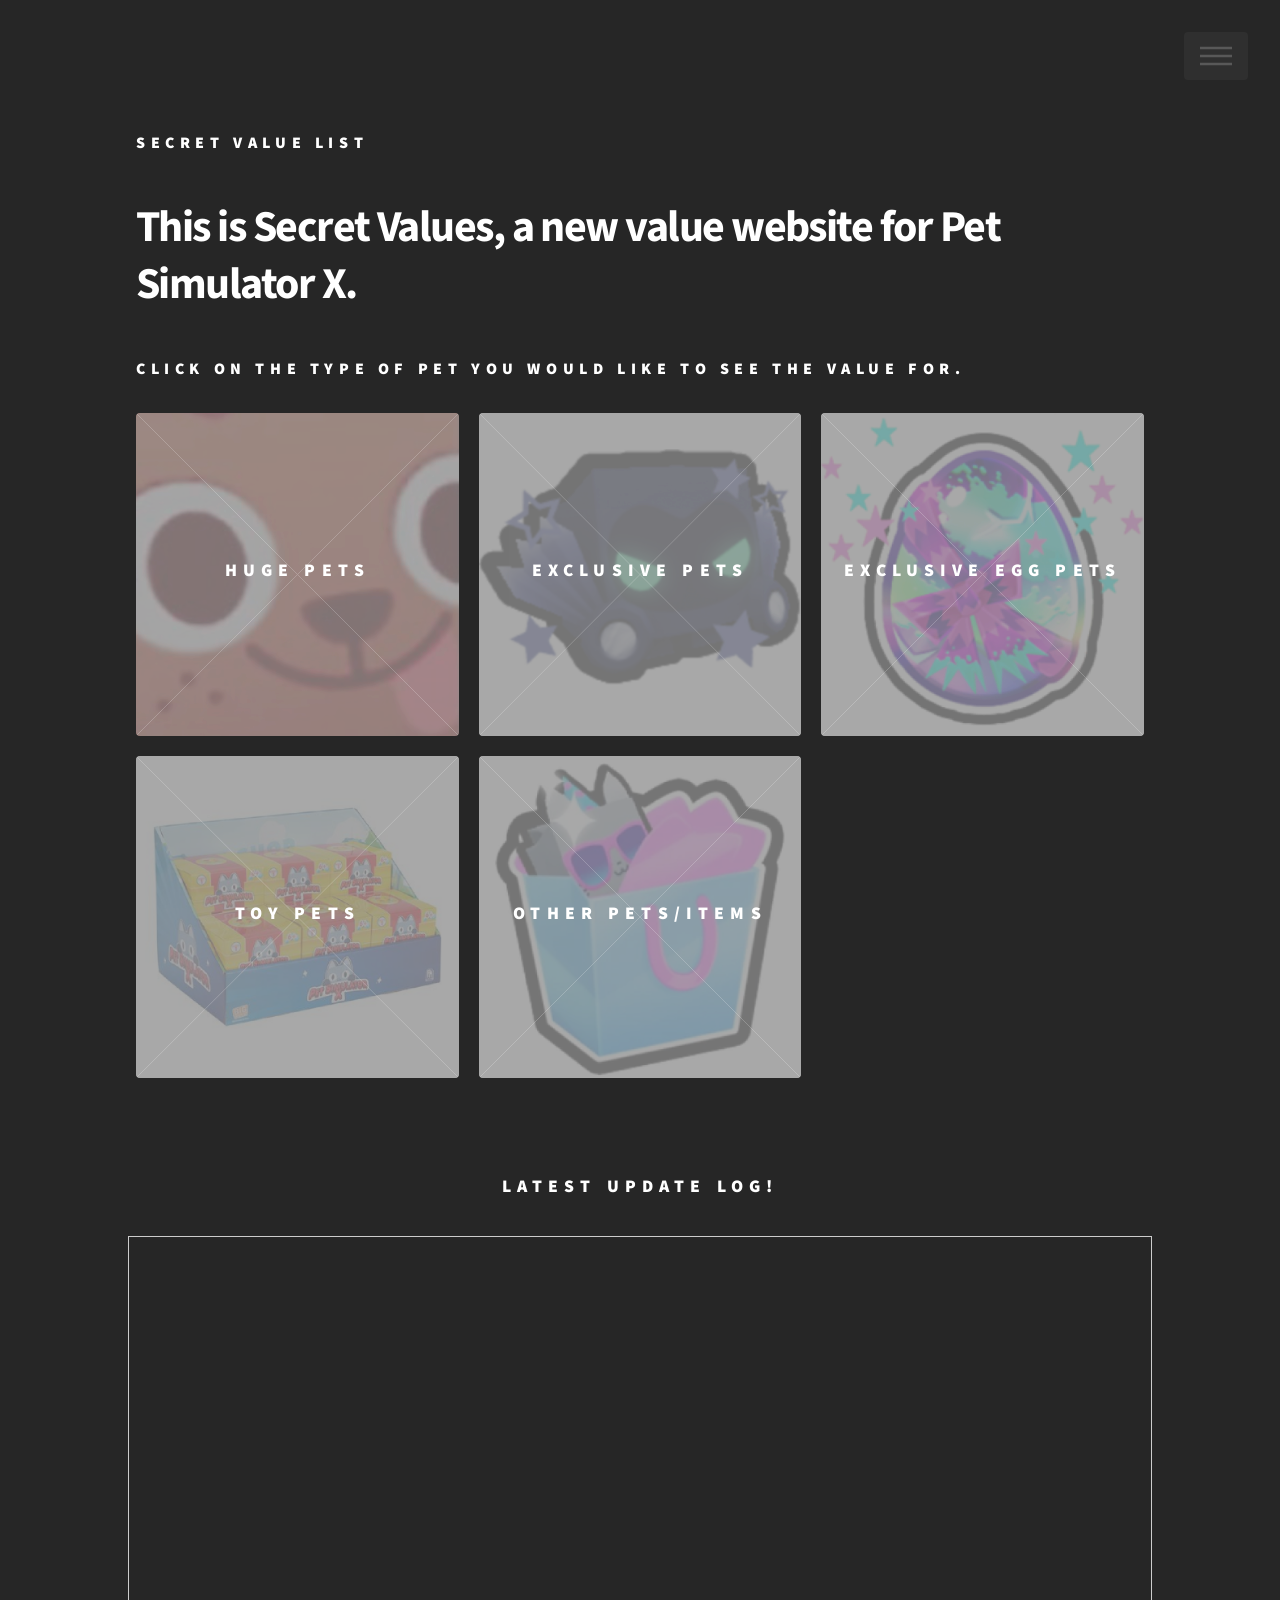
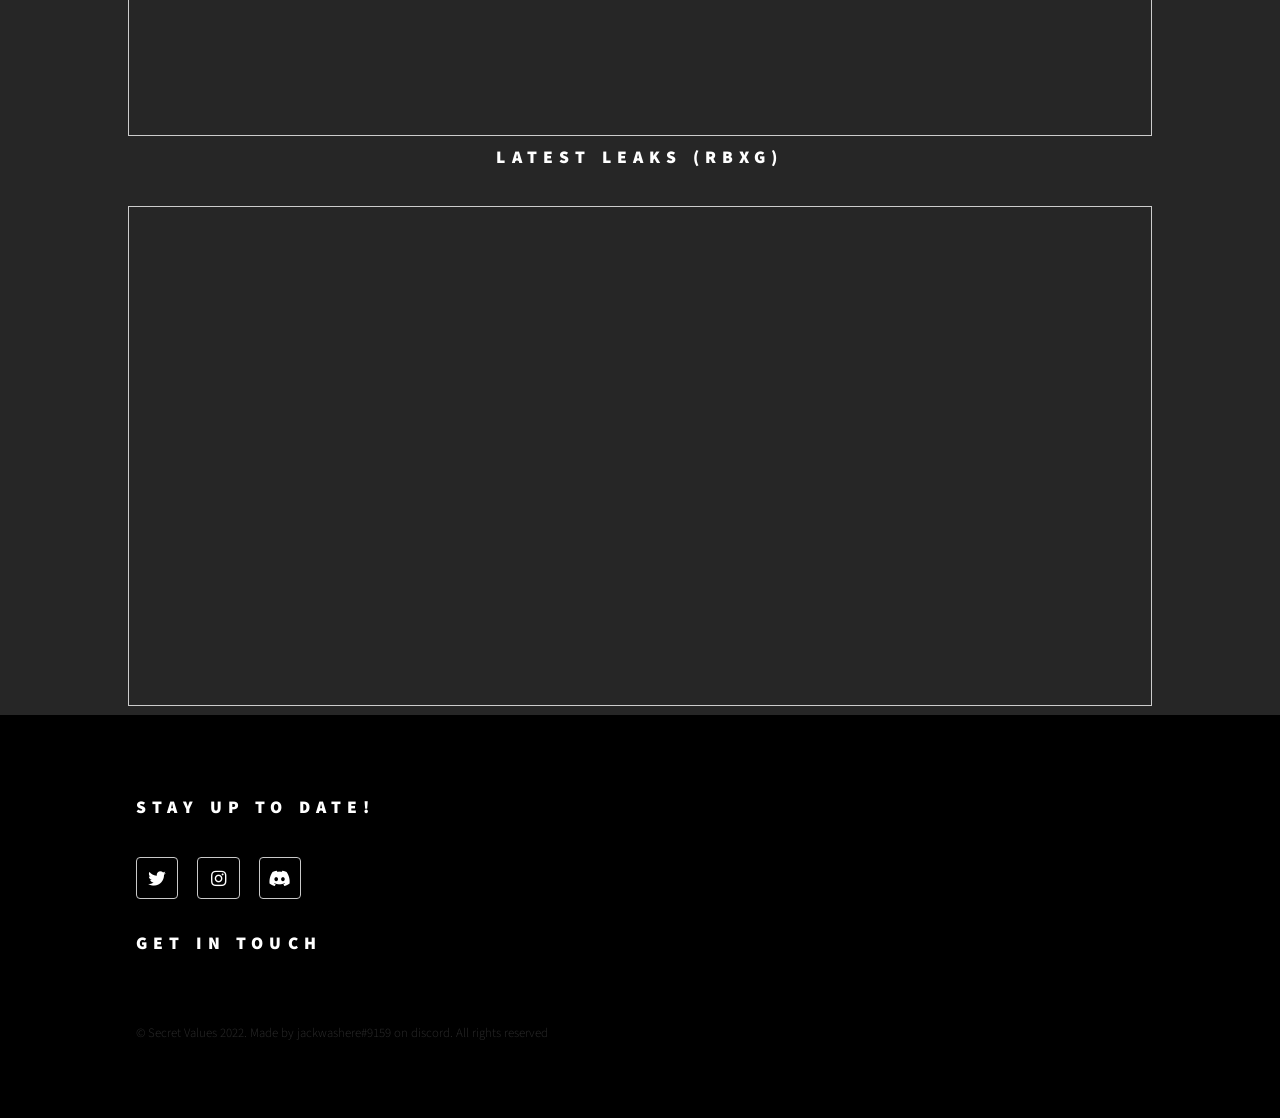
<file: Value Website/index.html>
<!DOCTYPE HTML>
<html>
	<head>
		<title>Secret Value List</title>
		<meta charset="utf-8" />
		<meta name="viewport" content="width=device-width, initial-scale=1, user-scalable=no" />
		<link rel="stylesheet" href="assets/css/main.css" />
		<noscript><link rel="stylesheet" href="assets/css/noscript.css" /></noscript>
		<script async src="https://pagead2.googlesyndication.com/pagead/js/adsbygoogle.js?client=ca-pub-4633348606551121"
     crossorigin="anonymous"></script>
	</head>

	<body class="is-preload">
		<!-- Wrapper -->
			<div id="wrapper">

				<!-- Header -->
					<header id="header">
						<div class="inner">

							<!-- Logo -->
								<a href="index.html" class="logo">
									<span class="title">Secret Value List</span>
								</a>

							<!-- Nav -->
								<nav>
									<ul>
										<li><a href="#menu">Menu</a></li>
									</ul>
								</nav>

						</div>
					</header>

				<!-- Menu -->
					<nav id="menu">
						<h2>Menu</h2>
						<ul>
							<li><a href="index.html">Home</a></li>
							<li><a href="huges.html">Huge Pets</a></li>
							<li><a href="exclusives.html">Exclusive Pets</a></li>
							<li><a href="exclusiveeggs.html">Exclusive Egg Pets</a></li>
							<li><a href="toy.html">Toy Pets</a></li>
							<li><a href="other.html">Other Pets/Items</a></li>
						</ul>
					</nav>

				<!-- Main -->
					<div id="main">
						<div class="inner">
							<header>
								<h1>This is Secret Values, a new value website for Pet Simulator X.
									<br>
								<h3>Click on the type of pet you would like to see the value for.</h3>
							</header>
							<section class="tiles">
								<article class="style1">
									<span class="image">
										<img src="images/pic01.jpg" alt="" />
									</span>
									<a href="huges.html">
										<h2>Huge Pets</h2>
										<div class="content">
											<p>See the value for huge pets in Pet Simulator X.</p>
										</div>
									</a>
								</article>
								<article class="style2">
									<span class="image">
										<img src="images/pic02.jpg" alt="" />
									</span>
									<a href="exclusives.html">
										<h2>Exclusive Pets</h2>
										<div class="content">
											<p>See the value for exclusive pets in Pet Simulator X.</p>
										</div>
									</a>
								</article>
								<article class="style3">
									<span class="image">
										<img src="images/pic03.jpg" alt="" />
									</span>
									<a href="exclusiveeggs.html">
										<h2>Exclusive Egg Pets</h2>
										<div class="content">
											<p>See the value for exclusive egg pets in Pet Simulator X.</p>
										</div>
									</a>
								</article>
								<article class="style4">
									<span class="image">
										<img src="images/pic04.jpg" alt="" />
									</span>
									<a href="toy.html">
										<h2>Toy Pets</h2>
										<div class="content">
											<p>See the value for toy pets in Pet Simulator X.</p>
										</div>
									</a>
								</article>
								<article class="style5">
									<span class="image">
										<img src="images/pic05.jpg" alt="" />
									</span>
									<a href="other.html">
										<h2>Other Pets/Items</h2>
										<div class="content">
											<p>See the value for other pets/items in Pet Simulator X.</p>
										</div>
									</a>
								</article>
								
							</section>
						</div>
					</div>
					<center>
					<h2>Latest Update Log!</h2>
					<iframe src="https://www.biggames.io/post/pet-simulator-x-new-years-2023-update" width="80%" height="500" style="background: transparent; border: 1px solid #ccc;title="Latest Update"></iframe>	
					<h2>Latest Leaks (RBXG)</h2>
						<iframe src="https://rbxgleaks.is-best.net/biggamesleakspetsimx/" width="80%" height="500" style="background: transparent; border: 1px solid #ccc;title="Latest Update"></iframe>
				</center>
		
				<!-- Footer -->
					<footer id="footer">
						<div class="inner">
							<section>
								<h2>Stay Up To Date!</h2>
								<ul class="icons">
									<li><a href="#" class="icon brands style2 fa-twitter"><span class="label">Twitter</span></a></li>
									<li><a href="#" class="icon brands style2 fa-instagram"><span class="label">Instagram</span></a></li>
									<li><a href="#" class="icon brands style2 fa-discord"><span class="label">Discord</span></a></li>
								</ul>
								<h2>Get in touch</h2>
							</section>
							<ul class="copyright">
								<li>&copy; Secret Values 2022. Made by jackwashere#9159 on discord. All rights reserved</li>
							</ul>
						</div>
					</footer>

			</div>

		<!-- Scripts -->
			<script src="assets/js/jquery.min.js"></script>
			<script src="assets/js/browser.min.js"></script>
			<script src="assets/js/breakpoints.min.js"></script>
			<script src="assets/js/util.js"></script>
			<script src="assets/js/main.js"></script>

	</body>
</html>
</file>
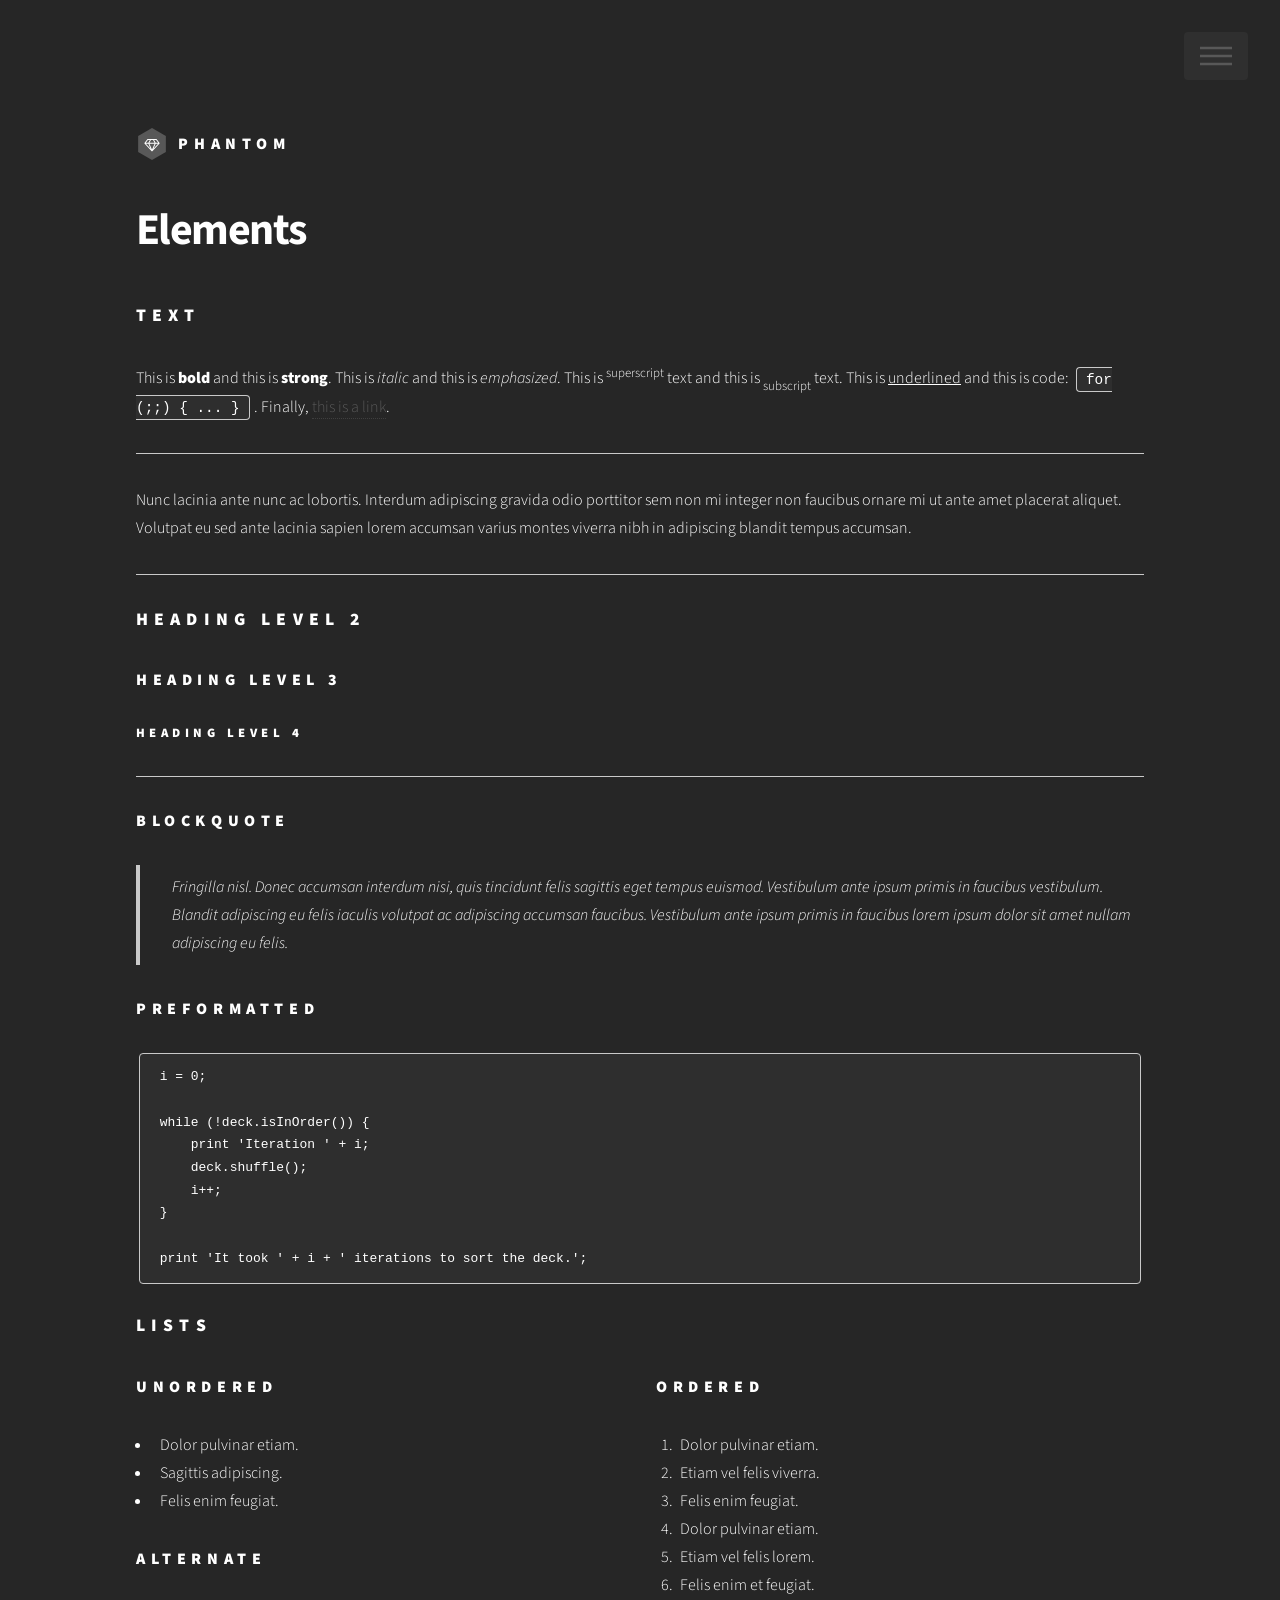
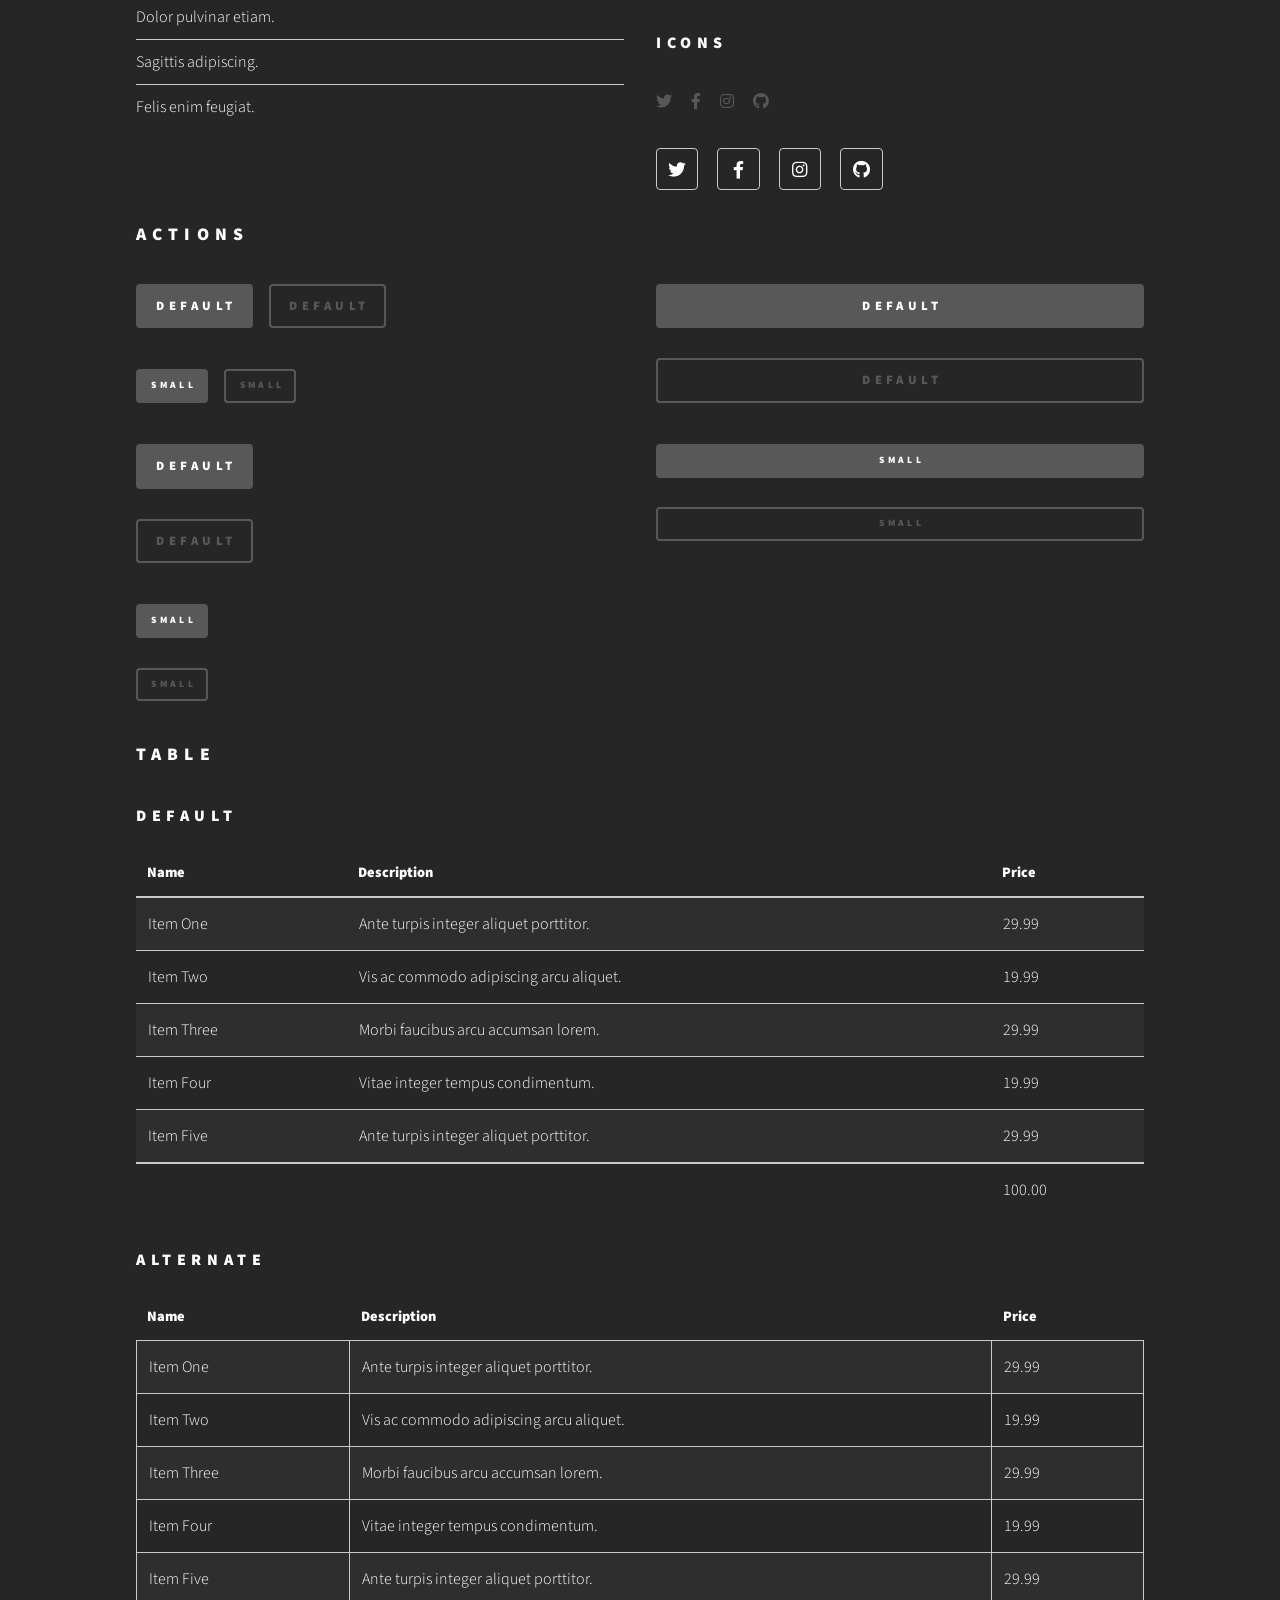
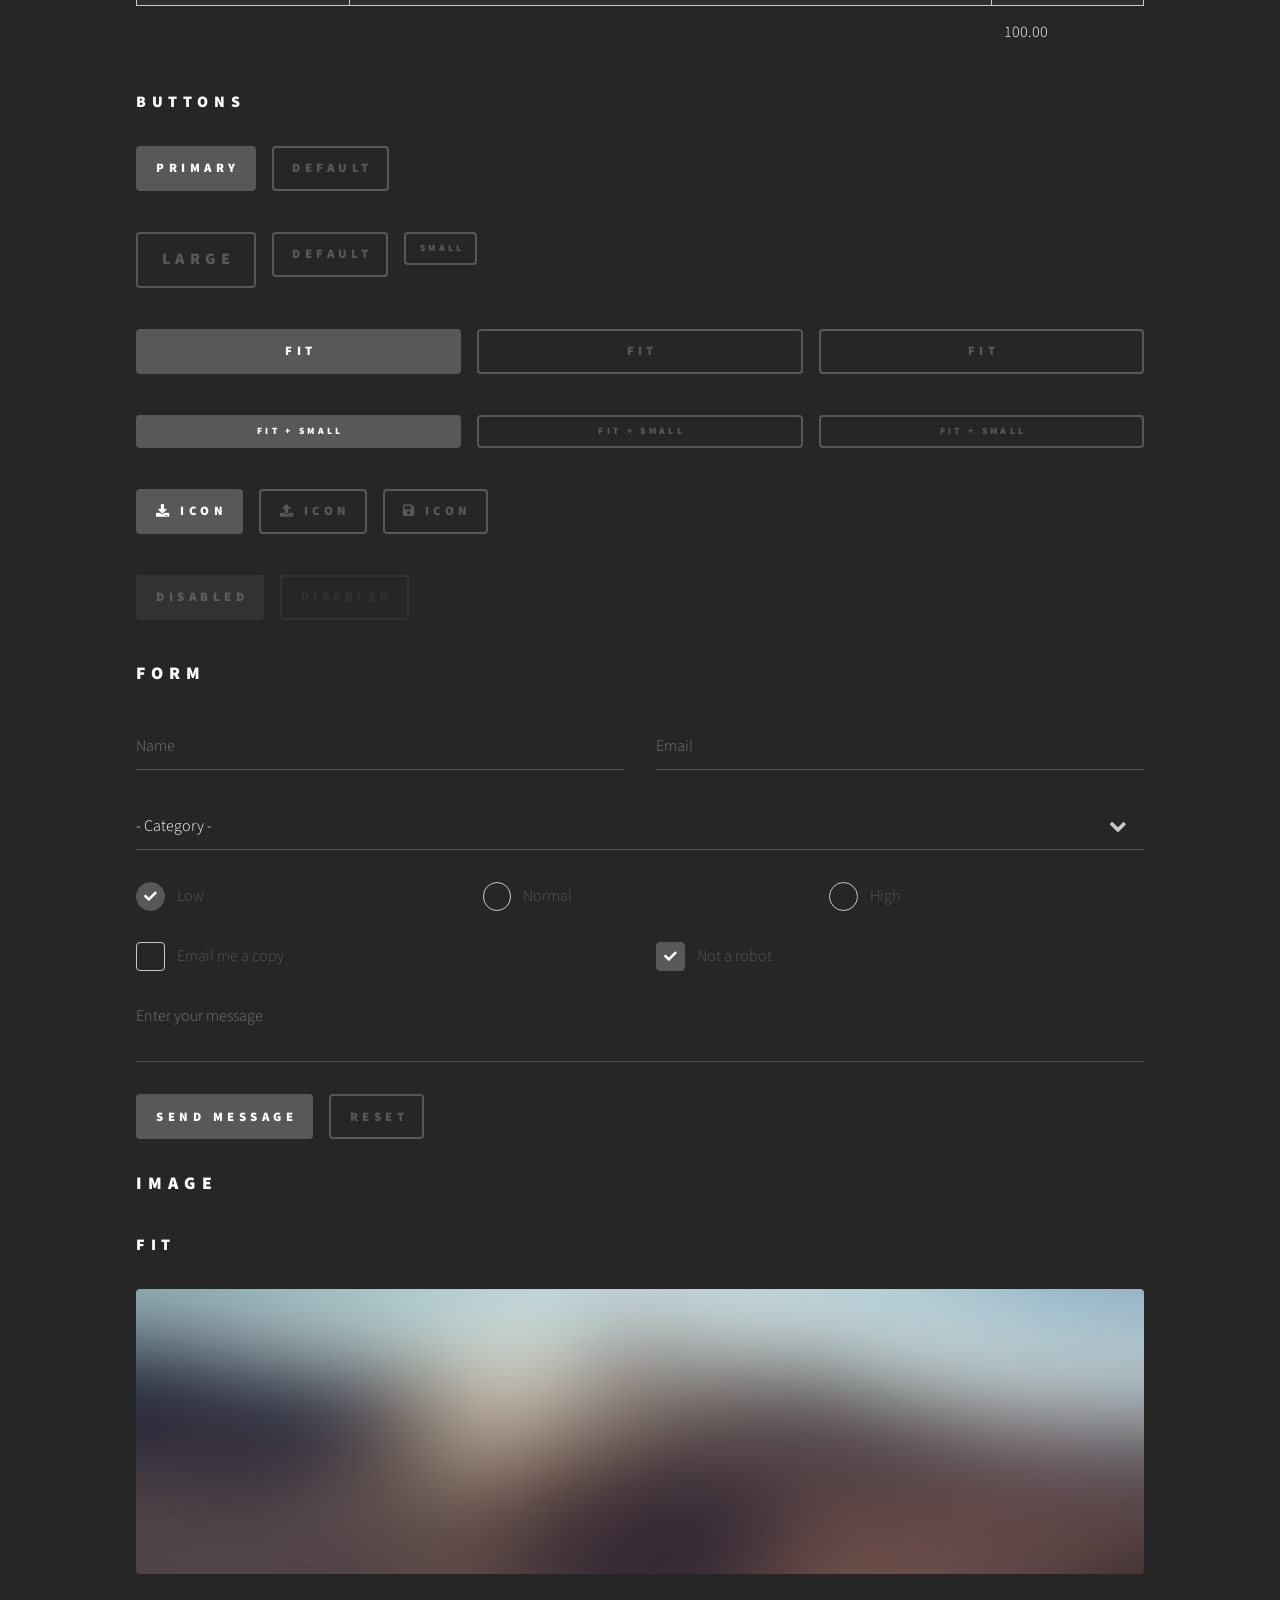
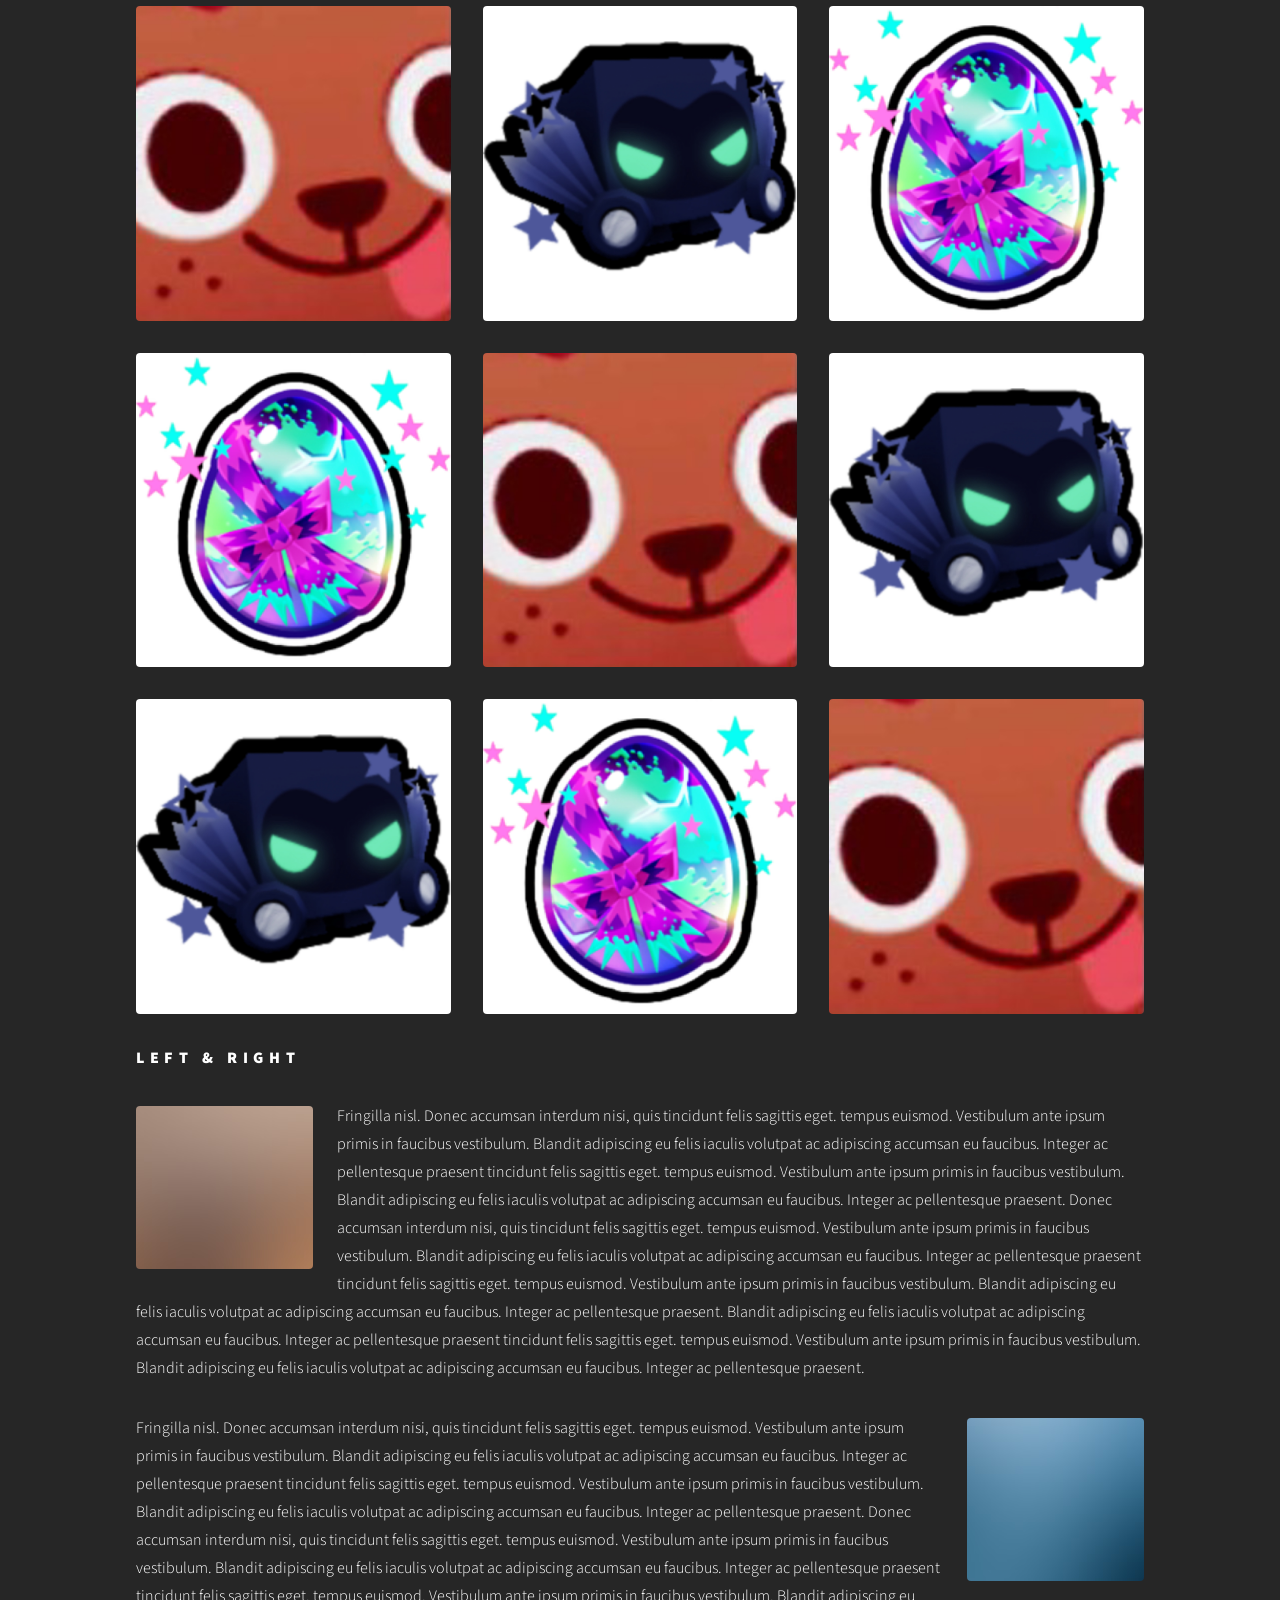
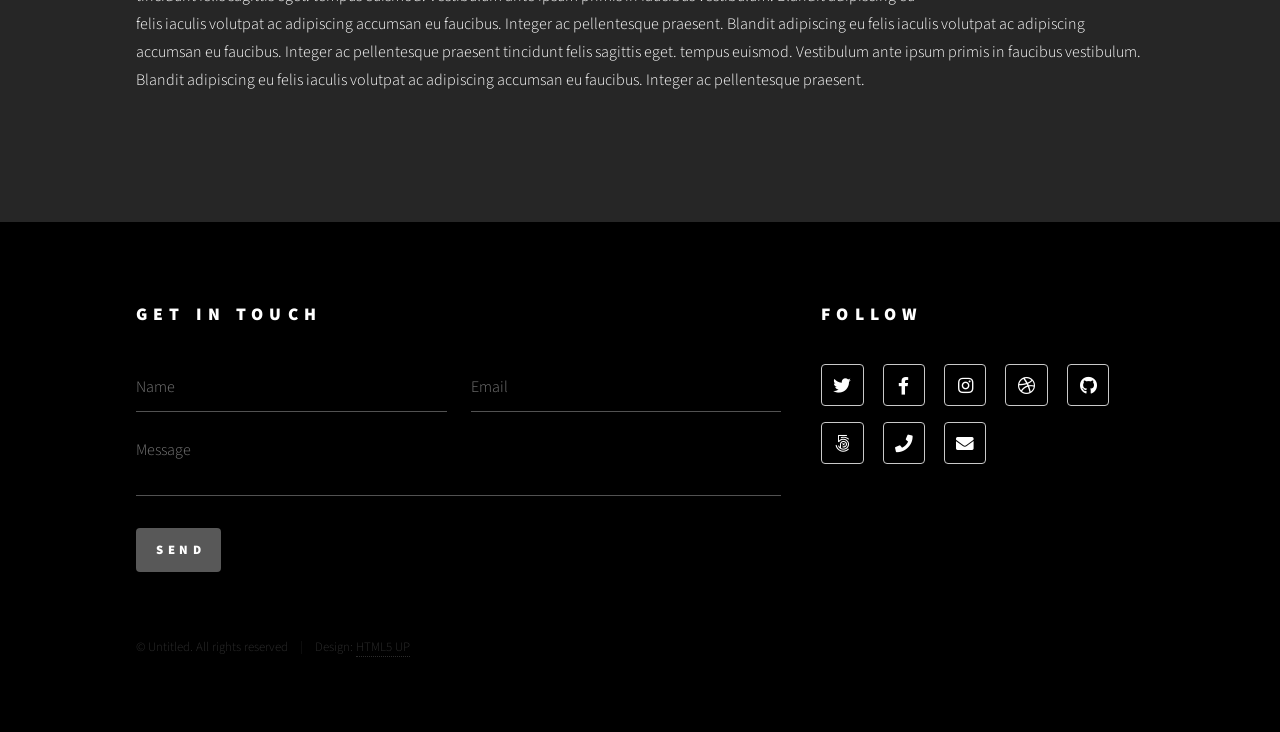
<file: Value Website/elements.html>
<!DOCTYPE HTML>
<!--
	Phantom by HTML5 UP
	html5up.net | @ajlkn
	Free for personal and commercial use under the CCA 3.0 license (html5up.net/license)
-->
<html>
	<head>
		<title>Elements - Phantom by HTML5 UP</title>
		<meta charset="utf-8" />
		<meta name="viewport" content="width=device-width, initial-scale=1, user-scalable=no" />
		<link rel="stylesheet" href="assets/css/main.css" />
		<noscript><link rel="stylesheet" href="assets/css/noscript.css" /></noscript>
	</head>
	<body class="is-preload">
		<!-- Wrapper -->
			<div id="wrapper">

				<!-- Header -->
					<header id="header">
						<div class="inner">

							<!-- Logo -->
								<a href="index.html" class="logo">
									<span class="symbol"><img src="images/logo.svg" alt="" /></span><span class="title">Phantom</span>
								</a>

							<!-- Nav -->
								<nav>
									<ul>
										<li><a href="#menu">Menu</a></li>
									</ul>
								</nav>

						</div>
					</header>

				<!-- Menu -->
					<nav id="menu">
						<h2>Menu</h2>
						<ul>
							<li><a href="index.html">Home</a></li>
							<li><a href="generic.html">Ipsum veroeros</a></li>
							<li><a href="generic.html">Tempus etiam</a></li>
							<li><a href="generic.html">Consequat dolor</a></li>
							<li><a href="elements.html">Elements</a></li>
						</ul>
					</nav>

				<!-- Main -->
					<div id="main">
						<div class="inner">
							<h1>Elements</h1>

							<!-- Text -->
								<section>
									<h2>Text</h2>
									<p>This is <b>bold</b> and this is <strong>strong</strong>. This is <i>italic</i> and this is <em>emphasized</em>.
									This is <sup>superscript</sup> text and this is <sub>subscript</sub> text.
									This is <u>underlined</u> and this is code: <code>for (;;) { ... }</code>. Finally, <a href="#">this is a link</a>.</p>
									<hr />
									<p>Nunc lacinia ante nunc ac lobortis. Interdum adipiscing gravida odio porttitor sem non mi integer non faucibus ornare mi ut ante amet placerat aliquet. Volutpat eu sed ante lacinia sapien lorem accumsan varius montes viverra nibh in adipiscing blandit tempus accumsan.</p>
									<hr />
									<h2>Heading Level 2</h2>
									<h3>Heading Level 3</h3>
									<h4>Heading Level 4</h4>
									<hr />
									<h3>Blockquote</h3>
									<blockquote>Fringilla nisl. Donec accumsan interdum nisi, quis tincidunt felis sagittis eget tempus euismod. Vestibulum ante ipsum primis in faucibus vestibulum. Blandit adipiscing eu felis iaculis volutpat ac adipiscing accumsan faucibus. Vestibulum ante ipsum primis in faucibus lorem ipsum dolor sit amet nullam adipiscing eu felis.</blockquote>
									<h3>Preformatted</h3>
									<pre><code>i = 0;

while (!deck.isInOrder()) {
    print 'Iteration ' + i;
    deck.shuffle();
    i++;
}

print 'It took ' + i + ' iterations to sort the deck.';</code></pre>
								</section>

							<!-- Lists -->
								<section>
									<h2>Lists</h2>
									<div class="row">
										<div class="col-6 col-12-medium">
											<h3>Unordered</h3>
											<ul>
												<li>Dolor pulvinar etiam.</li>
												<li>Sagittis adipiscing.</li>
												<li>Felis enim feugiat.</li>
											</ul>
											<h3>Alternate</h3>
											<ul class="alt">
												<li>Dolor pulvinar etiam.</li>
												<li>Sagittis adipiscing.</li>
												<li>Felis enim feugiat.</li>
											</ul>
										</div>
										<div class="col-6 col-12-medium">
											<h3>Ordered</h3>
											<ol>
												<li>Dolor pulvinar etiam.</li>
												<li>Etiam vel felis viverra.</li>
												<li>Felis enim feugiat.</li>
												<li>Dolor pulvinar etiam.</li>
												<li>Etiam vel felis lorem.</li>
												<li>Felis enim et feugiat.</li>
											</ol>
											<h3>Icons</h3>
											<ul class="icons">
												<li><a href="#" class="icon brands style1 fa-twitter"><span class="label">Twitter</span></a></li>
												<li><a href="#" class="icon brands style1 fa-facebook-f"><span class="label">Facebook</span></a></li>
												<li><a href="#" class="icon brands style1 fa-instagram"><span class="label">Instagram</span></a></li>
												<li><a href="#" class="icon brands style1 fa-github"><span class="label">Github</span></a></li>
											</ul>
											<ul class="icons">
												<li><a href="#" class="icon brands style2 fa-twitter"><span class="label">Twitter</span></a></li>
												<li><a href="#" class="icon brands style2 fa-facebook-f"><span class="label">Facebook</span></a></li>
												<li><a href="#" class="icon brands style2 fa-instagram"><span class="label">Instagram</span></a></li>
												<li><a href="#" class="icon brands style2 fa-github"><span class="label">Github</span></a></li>
											</ul>
										</div>
									</div>
									<h2>Actions</h2>
									<div class="row">
										<div class="col-6 col-12-medium">
											<ul class="actions">
												<li><a href="#" class="button primary">Default</a></li>
												<li><a href="#" class="button">Default</a></li>
											</ul>
											<ul class="actions small">
												<li><a href="#" class="button primary small">Small</a></li>
												<li><a href="#" class="button small">Small</a></li>
											</ul>
											<ul class="actions stacked">
												<li><a href="#" class="button primary">Default</a></li>
												<li><a href="#" class="button">Default</a></li>
											</ul>
											<ul class="actions stacked">
												<li><a href="#" class="button primary small">Small</a></li>
												<li><a href="#" class="button small">Small</a></li>
											</ul>
										</div>
										<div class="col-6 col-12-medium">
											<ul class="actions stacked">
												<li><a href="#" class="button primary fit">Default</a></li>
												<li><a href="#" class="button fit">Default</a></li>
											</ul>
											<ul class="actions stacked">
												<li><a href="#" class="button primary small fit">Small</a></li>
												<li><a href="#" class="button small fit">Small</a></li>
											</ul>
										</div>
									</div>
								</section>

							<!-- Table -->
								<section>
									<h2>Table</h2>
									<h3>Default</h3>
									<div class="table-wrapper">
										<table>
											<thead>
												<tr>
													<th>Name</th>
													<th>Description</th>
													<th>Price</th>
												</tr>
											</thead>
											<tbody>
												<tr>
													<td>Item One</td>
													<td>Ante turpis integer aliquet porttitor.</td>
													<td>29.99</td>
												</tr>
												<tr>
													<td>Item Two</td>
													<td>Vis ac commodo adipiscing arcu aliquet.</td>
													<td>19.99</td>
												</tr>
												<tr>
													<td>Item Three</td>
													<td> Morbi faucibus arcu accumsan lorem.</td>
													<td>29.99</td>
												</tr>
												<tr>
													<td>Item Four</td>
													<td>Vitae integer tempus condimentum.</td>
													<td>19.99</td>
												</tr>
												<tr>
													<td>Item Five</td>
													<td>Ante turpis integer aliquet porttitor.</td>
													<td>29.99</td>
												</tr>
											</tbody>
											<tfoot>
												<tr>
													<td colspan="2"></td>
													<td>100.00</td>
												</tr>
											</tfoot>
										</table>
									</div>

									<h3>Alternate</h3>
									<div class="table-wrapper">
										<table class="alt">
											<thead>
												<tr>
													<th>Name</th>
													<th>Description</th>
													<th>Price</th>
												</tr>
											</thead>
											<tbody>
												<tr>
													<td>Item One</td>
													<td>Ante turpis integer aliquet porttitor.</td>
													<td>29.99</td>
												</tr>
												<tr>
													<td>Item Two</td>
													<td>Vis ac commodo adipiscing arcu aliquet.</td>
													<td>19.99</td>
												</tr>
												<tr>
													<td>Item Three</td>
													<td> Morbi faucibus arcu accumsan lorem.</td>
													<td>29.99</td>
												</tr>
												<tr>
													<td>Item Four</td>
													<td>Vitae integer tempus condimentum.</td>
													<td>19.99</td>
												</tr>
												<tr>
													<td>Item Five</td>
													<td>Ante turpis integer aliquet porttitor.</td>
													<td>29.99</td>
												</tr>
											</tbody>
											<tfoot>
												<tr>
													<td colspan="2"></td>
													<td>100.00</td>
												</tr>
											</tfoot>
										</table>
									</div>
								</section>

							<!-- Buttons -->
								<section>
									<h3>Buttons</h3>
									<ul class="actions">
										<li><a href="#" class="button primary">Primary</a></li>
										<li><a href="#" class="button">Default</a></li>
									</ul>
									<ul class="actions">
										<li><a href="#" class="button large">Large</a></li>
										<li><a href="#" class="button">Default</a></li>
										<li><a href="#" class="button small">Small</a></li>
									</ul>
									<ul class="actions fit">
										<li><a href="#" class="button primary fit">Fit</a></li>
										<li><a href="#" class="button fit">Fit</a></li>
										<li><a href="#" class="button fit">Fit</a></li>
									</ul>
									<ul class="actions fit small">
										<li><a href="#" class="button primary fit small">Fit + Small</a></li>
										<li><a href="#" class="button fit small">Fit + Small</a></li>
										<li><a href="#" class="button fit small">Fit + Small</a></li>
									</ul>
									<ul class="actions">
										<li><a href="#" class="button primary icon solid fa-download">Icon</a></li>
										<li><a href="#" class="button icon solid fa-upload">Icon</a></li>
										<li><a href="#" class="button icon solid fa-save">Icon</a></li>
									</ul>
									<ul class="actions">
										<li><span class="button primary disabled">Disabled</span></li>
										<li><span class="button disabled">Disabled</span></li>
									</ul>
								</section>

							<!-- Form -->
								<section>
									<h2>Form</h2>
									<form method="post" action="#">
										<div class="row gtr-uniform">
											<div class="col-6 col-12-xsmall">
												<input type="text" name="demo-name" id="demo-name" value="" placeholder="Name" />
											</div>
											<div class="col-6 col-12-xsmall">
												<input type="email" name="demo-email" id="demo-email" value="" placeholder="Email" />
											</div>
											<div class="col-12">
												<select name="demo-category" id="demo-category">
													<option value="">- Category -</option>
													<option value="1">Manufacturing</option>
													<option value="1">Shipping</option>
													<option value="1">Administration</option>
													<option value="1">Human Resources</option>
												</select>
											</div>
											<div class="col-4 col-12-small">
												<input type="radio" id="demo-priority-low" name="demo-priority" checked>
												<label for="demo-priority-low">Low</label>
											</div>
											<div class="col-4 col-12-small">
												<input type="radio" id="demo-priority-normal" name="demo-priority">
												<label for="demo-priority-normal">Normal</label>
											</div>
											<div class="col-4 col-12-small">
												<input type="radio" id="demo-priority-high" name="demo-priority">
												<label for="demo-priority-high">High</label>
											</div>
											<div class="col-6 col-12-small">
												<input type="checkbox" id="demo-copy" name="demo-copy">
												<label for="demo-copy">Email me a copy</label>
											</div>
											<div class="col-6 col-12-small">
												<input type="checkbox" id="demo-human" name="demo-human" checked>
												<label for="demo-human">Not a robot</label>
											</div>
											<div class="col-12">
												<textarea name="demo-message" id="demo-message" placeholder="Enter your message" rows="6"></textarea>
											</div>
											<div class="col-12">
												<ul class="actions">
													<li><input type="submit" value="Send Message" class="primary" /></li>
													<li><input type="reset" value="Reset" /></li>
												</ul>
											</div>
										</div>
									</form>
								</section>

							<!-- Image -->
								<section>
									<h2>Image</h2>
									<h3>Fit</h3>
									<div class="box alt">
										<div class="row gtr-uniform">
											<div class="col-12"><span class="image fit"><img src="images/pic13.jpg" alt="" /></span></div>
											<div class="col-4"><span class="image fit"><img src="images/pic01.jpg" alt="" /></span></div>
											<div class="col-4"><span class="image fit"><img src="images/pic02.jpg" alt="" /></span></div>
											<div class="col-4"><span class="image fit"><img src="images/pic03.jpg" alt="" /></span></div>
											<div class="col-4"><span class="image fit"><img src="images/pic03.jpg" alt="" /></span></div>
											<div class="col-4"><span class="image fit"><img src="images/pic01.jpg" alt="" /></span></div>
											<div class="col-4"><span class="image fit"><img src="images/pic02.jpg" alt="" /></span></div>
											<div class="col-4"><span class="image fit"><img src="images/pic02.jpg" alt="" /></span></div>
											<div class="col-4"><span class="image fit"><img src="images/pic03.jpg" alt="" /></span></div>
											<div class="col-4"><span class="image fit"><img src="images/pic01.jpg" alt="" /></span></div>
										</div>
									</div>
									<h3>Left &amp; Right</h3>
									<p><span class="image left"><img src="images/pic14.jpg" alt="" /></span>Fringilla nisl. Donec accumsan interdum nisi, quis tincidunt felis sagittis eget. tempus euismod. Vestibulum ante ipsum primis in faucibus vestibulum. Blandit adipiscing eu felis iaculis volutpat ac adipiscing accumsan eu faucibus. Integer ac pellentesque praesent tincidunt felis sagittis eget. tempus euismod. Vestibulum ante ipsum primis in faucibus vestibulum. Blandit adipiscing eu felis iaculis volutpat ac adipiscing accumsan eu faucibus. Integer ac pellentesque praesent. Donec accumsan interdum nisi, quis tincidunt felis sagittis eget. tempus euismod. Vestibulum ante ipsum primis in faucibus vestibulum. Blandit adipiscing eu felis iaculis volutpat ac adipiscing accumsan eu faucibus. Integer ac pellentesque praesent tincidunt felis sagittis eget. tempus euismod. Vestibulum ante ipsum primis in faucibus vestibulum. Blandit adipiscing eu felis iaculis volutpat ac adipiscing accumsan eu faucibus. Integer ac pellentesque praesent. Blandit adipiscing eu felis iaculis volutpat ac adipiscing accumsan eu faucibus. Integer ac pellentesque praesent tincidunt felis sagittis eget. tempus euismod. Vestibulum ante ipsum primis in faucibus vestibulum. Blandit adipiscing eu felis iaculis volutpat ac adipiscing accumsan eu faucibus. Integer ac pellentesque praesent.</p>
									<p><span class="image right"><img src="images/pic15.jpg" alt="" /></span>Fringilla nisl. Donec accumsan interdum nisi, quis tincidunt felis sagittis eget. tempus euismod. Vestibulum ante ipsum primis in faucibus vestibulum. Blandit adipiscing eu felis iaculis volutpat ac adipiscing accumsan eu faucibus. Integer ac pellentesque praesent tincidunt felis sagittis eget. tempus euismod. Vestibulum ante ipsum primis in faucibus vestibulum. Blandit adipiscing eu felis iaculis volutpat ac adipiscing accumsan eu faucibus. Integer ac pellentesque praesent. Donec accumsan interdum nisi, quis tincidunt felis sagittis eget. tempus euismod. Vestibulum ante ipsum primis in faucibus vestibulum. Blandit adipiscing eu felis iaculis volutpat ac adipiscing accumsan eu faucibus. Integer ac pellentesque praesent tincidunt felis sagittis eget. tempus euismod. Vestibulum ante ipsum primis in faucibus vestibulum. Blandit adipiscing eu felis iaculis volutpat ac adipiscing accumsan eu faucibus. Integer ac pellentesque praesent. Blandit adipiscing eu felis iaculis volutpat ac adipiscing accumsan eu faucibus. Integer ac pellentesque praesent tincidunt felis sagittis eget. tempus euismod. Vestibulum ante ipsum primis in faucibus vestibulum. Blandit adipiscing eu felis iaculis volutpat ac adipiscing accumsan eu faucibus. Integer ac pellentesque praesent.</p>
								</section>

						</div>
					</div>

				<!-- Footer -->
					<footer id="footer">
						<div class="inner">
							<section>
								<h2>Get in touch</h2>
								<form method="post" action="#">
									<div class="fields">
										<div class="field half">
											<input type="text" name="name" id="name" placeholder="Name" />
										</div>
										<div class="field half">
											<input type="email" name="email" id="email" placeholder="Email" />
										</div>
										<div class="field">
											<textarea name="message" id="message" placeholder="Message"></textarea>
										</div>
									</div>
									<ul class="actions">
										<li><input type="submit" value="Send" class="primary" /></li>
									</ul>
								</form>
							</section>
							<section>
								<h2>Follow</h2>
								<ul class="icons">
									<li><a href="#" class="icon brands style2 fa-twitter"><span class="label">Twitter</span></a></li>
									<li><a href="#" class="icon brands style2 fa-facebook-f"><span class="label">Facebook</span></a></li>
									<li><a href="#" class="icon brands style2 fa-instagram"><span class="label">Instagram</span></a></li>
									<li><a href="#" class="icon brands style2 fa-dribbble"><span class="label">Dribbble</span></a></li>
									<li><a href="#" class="icon brands style2 fa-github"><span class="label">GitHub</span></a></li>
									<li><a href="#" class="icon brands style2 fa-500px"><span class="label">500px</span></a></li>
									<li><a href="#" class="icon solid style2 fa-phone"><span class="label">Phone</span></a></li>
									<li><a href="#" class="icon solid style2 fa-envelope"><span class="label">Email</span></a></li>
								</ul>
							</section>
							<ul class="copyright">
								<li>&copy; Untitled. All rights reserved</li><li>Design: <a href="http://html5up.net">HTML5 UP</a></li>
							</ul>
						</div>
					</footer>

			</div>

		<!-- Scripts -->
			<script src="assets/js/jquery.min.js"></script>
			<script src="assets/js/browser.min.js"></script>
			<script src="assets/js/breakpoints.min.js"></script>
			<script src="assets/js/util.js"></script>
			<script src="assets/js/main.js"></script>

	</body>
</html>
</file>
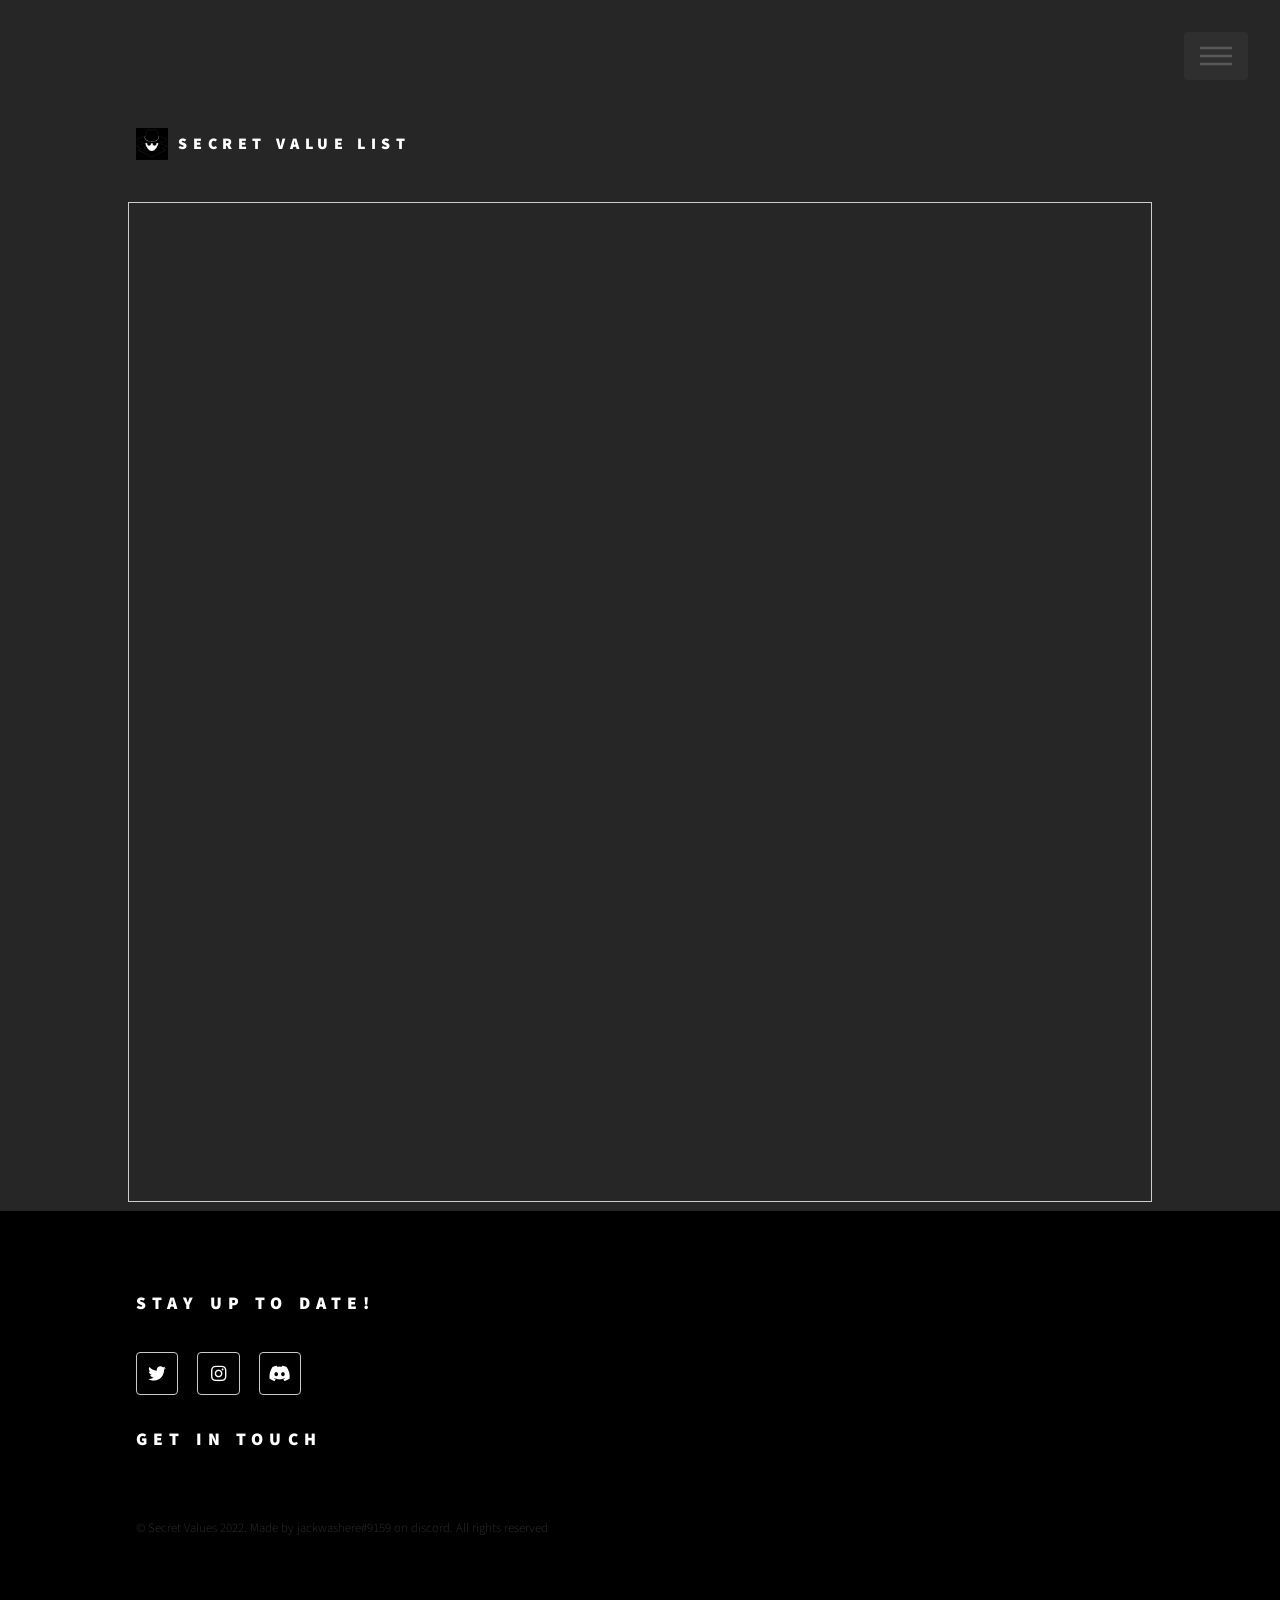
<file: Value Website/exclusiveeggs.html>
<!DOCTYPE HTML>
<html>
	<head>
		<title>Huges Value</title>
		<meta charset="utf-8" />
		<meta name="viewport" content="width=device-width, initial-scale=1, user-scalable=no" />
		<link rel="stylesheet" href="assets/css/main.css" />
		<noscript><link rel="stylesheet" href="assets/css/noscript.css" /></noscript>
	</head>
	<body class="is-preload">
		<!-- Wrapper -->
			<div id="wrapper">

				<!-- Header -->
					<header id="header">
						<div class="inner">

							<!-- Logo -->
								<a href="index.html" class="logo">
									<span class="symbol"><img src="images/logo.png" alt="" /></span><span class="title">Secret Value List</span>
								</a>

							<!-- Nav -->
								<nav>
									<ul>
										<li><a href="#menu">Menu</a></li>
									</ul>
								</nav>

						</div>
					</header>

				<!-- Menu -->
					<nav id="menu">
						<h2>Menu</h2>
						<ul>
							<li><a href="index.html">Home</a></li>
							<li><a href="huges.html">Huge Pets</a></li>
							<li><a href="exclusives.html">Exclusive Pets</a></li>
							<li><a href="exclusiveeggs.html">Exclusive Egg Pets</a></li>
							<li><a href="toy.html">Toy Pets</a></li>
							<li><a href="other.html">Other Pets/Items</a></li>
						</ul>
					</nav>

<center>
	<iframe class="airtable-embed" src="https://airtable.com/embed/shrLAtBW6U1QXsR2c?backgroundColor=green&viewControls=on" frameborder="0" onmousewheel="" width="80%" height="1000" style="background: transparent; border: 1px solid #ccc;"></iframe>
</center>
				<!-- Footer -->
					<footer id="footer">
						<div class="inner">
							<section>
								<h2>Stay Up To Date!</h2>
								<ul class="icons">
									<li><a href="#" class="icon brands style2 fa-twitter"><span class="label">Twitter</span></a></li>
									<li><a href="#" class="icon brands style2 fa-instagram"><span class="label">Instagram</span></a></li>
									<li><a href="#" class="icon brands style2 fa-discord"><span class="label">Discord</span></a></li>
								</ul>
								<h2>Get in touch</h2>
							</section>
							<ul class="copyright">
								<li>&copy; Secret Values 2022. Made by jackwashere#9159 on discord. All rights reserved</li>
							</ul>
						</div>
					</footer>

			</div>

		<!-- Scripts -->
			<script src="assets/js/jquery.min.js"></script>
			<script src="assets/js/browser.min.js"></script>
			<script src="assets/js/breakpoints.min.js"></script>
			<script src="assets/js/util.js"></script>
			<script src="assets/js/main.js"></script>

	</body>
</html>
</file>
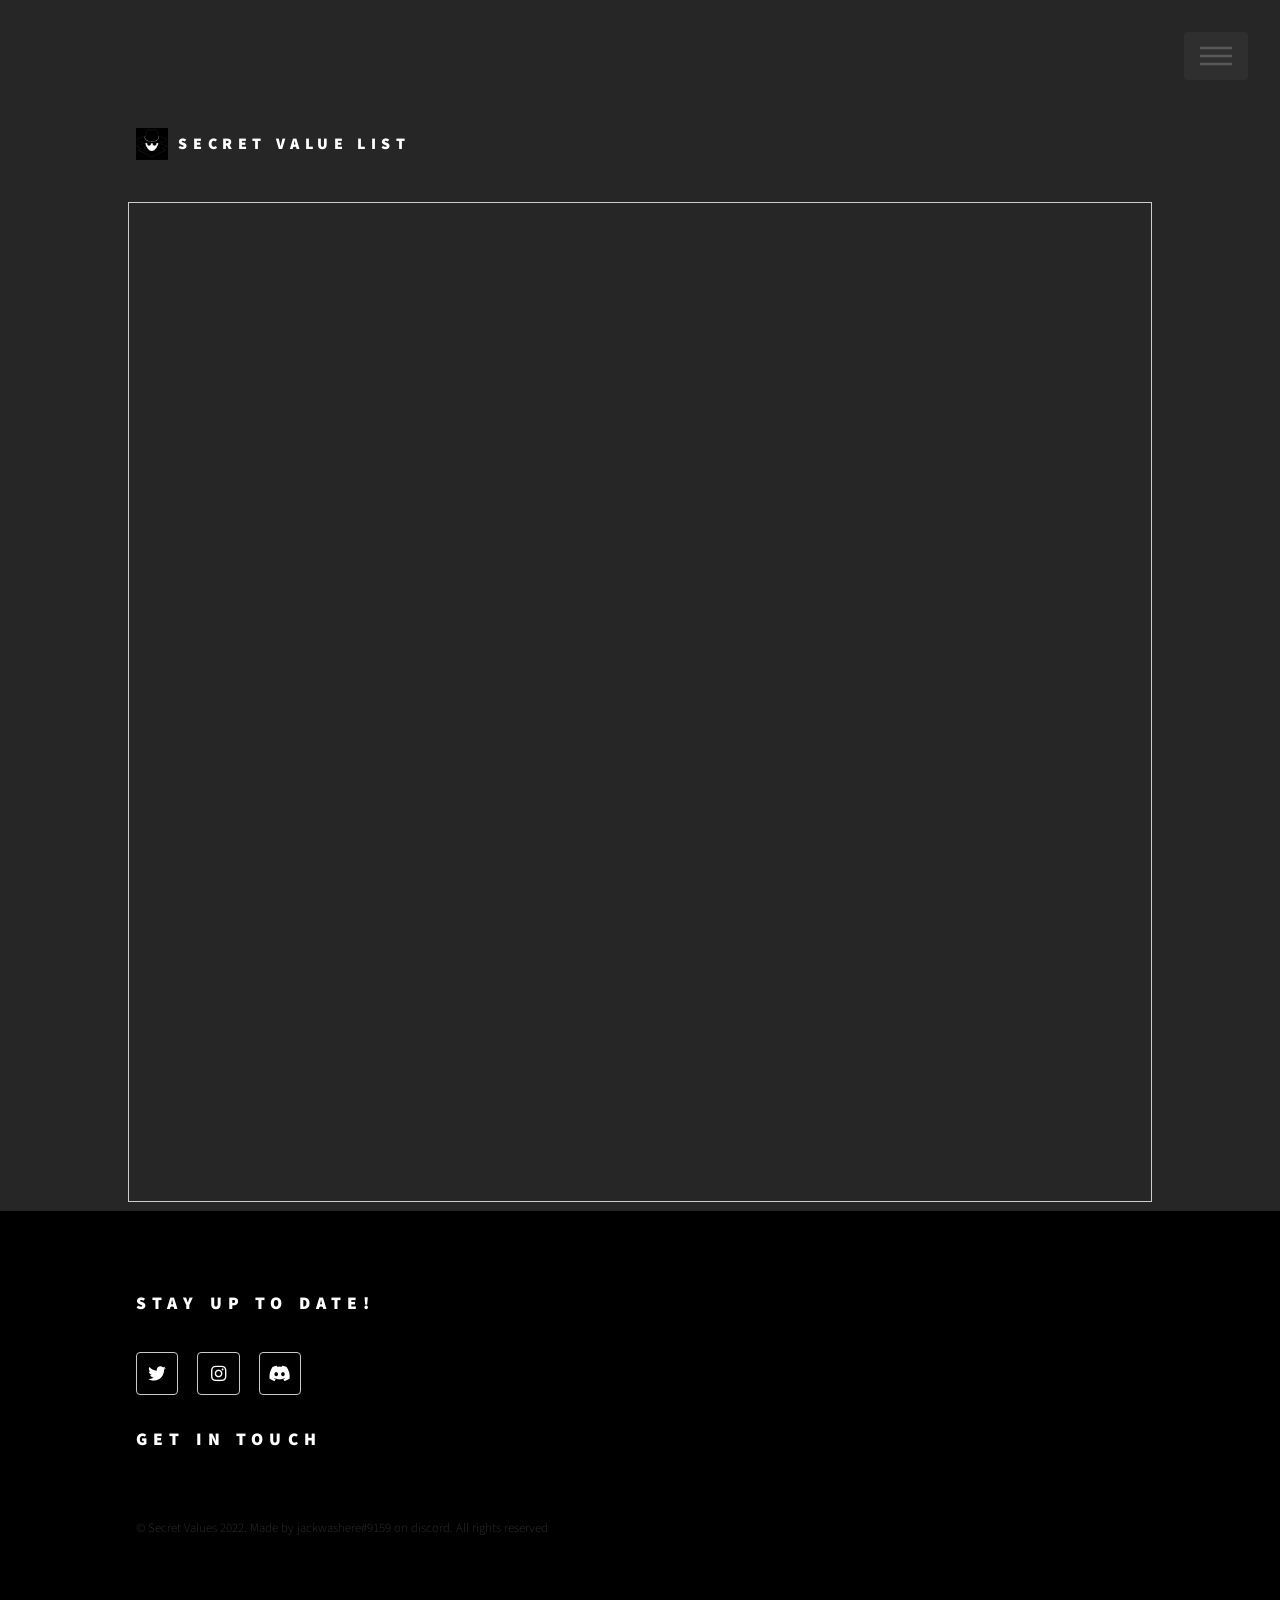
<file: Value Website/exclusives.html>
<!DOCTYPE HTML>
<html>
	<head>
		<title>Huges Value</title>
		<meta charset="utf-8" />
		<meta name="viewport" content="width=device-width, initial-scale=1, user-scalable=no" />
		<link rel="stylesheet" href="assets/css/main.css" />
		<noscript><link rel="stylesheet" href="assets/css/noscript.css" /></noscript>
	</head>
	<body class="is-preload">
		<!-- Wrapper -->
			<div id="wrapper">

				<!-- Header -->
					<header id="header">
						<div class="inner">

							<!-- Logo -->
								<a href="index.html" class="logo">
									<span class="symbol"><img src="images/logo.png" alt="" /></span><span class="title">Secret Value List</span>
								</a>

							<!-- Nav -->
								<nav>
									<ul>
										<li><a href="#menu">Menu</a></li>
									</ul>
								</nav>

						</div>
					</header>

				<!-- Menu -->
					<nav id="menu">
						<h2>Menu</h2>
						<ul>
							<li><a href="index.html">Home</a></li>
							<li><a href="huges.html">Huge Pets</a></li>
							<li><a href="exclusives.html">Exclusive Pets</a></li>
							<li><a href="exclusiveeggs.html">Exclusive Egg Pets</a></li>
							<li><a href="toy.html">Toy Pets</a></li>
							<li><a href="other.html">Other Pets/Items</a></li>
						</ul>
					</nav>

<center>
	<iframe class="airtable-embed" src="https://airtable.com/shrQb1CGRsg3TCoNN" frameborder="0" onmousewheel="" width="80%" height="1000" style="background: transparent; border: 1px solid #ccc;"></iframe>
</center>
				<!-- Footer -->
					<footer id="footer">
						<div class="inner">
							<section>
								<h2>Stay Up To Date!</h2>
								<ul class="icons">
									<li><a href="#" class="icon brands style2 fa-twitter"><span class="label">Twitter</span></a></li>
									<li><a href="#" class="icon brands style2 fa-instagram"><span class="label">Instagram</span></a></li>
									<li><a href="#" class="icon brands style2 fa-discord"><span class="label">Discord</span></a></li>
								</ul>
								<h2>Get in touch</h2>
							</section>
							<ul class="copyright">
								<li>&copy; Secret Values 2022. Made by jackwashere#9159 on discord. All rights reserved</li>
							</ul>
						</div>
					</footer>

			</div>

		<!-- Scripts -->
			<script src="assets/js/jquery.min.js"></script>
			<script src="assets/js/browser.min.js"></script>
			<script src="assets/js/breakpoints.min.js"></script>
			<script src="assets/js/util.js"></script>
			<script src="assets/js/main.js"></script>

	</body>
</html>
</file>
<file: Value Website/assets/css/noscript.css>
/*
	Phantom by HTML5 UP
	html5up.net | @ajlkn
	Free for personal and commercial use under the CCA 3.0 license (html5up.net/license)
*/

/* Tiles */

	body.is-preload .tiles article {
		-moz-transform: none;
		-webkit-transform: none;
		-ms-transform: none;
		transform: none;
		opacity: 1;
	}
</file>
<file: Value Website/assets/css/main.css>
@import url(fontawesome-all.min.css);
@import url("https://fonts.googleapis.com/css?family=Source+Sans+Pro:300,700,900");

/*
	Phantom by HTML5 UP
	html5up.net | @ajlkn
	Free for personal and commercial use under the CCA 3.0 license (html5up.net/license)
*/

html, body, div, span, applet, object,
iframe, h1, h2, h3, h4, h5, h6, p, blockquote,
pre, a, abbr, acronym, address, big, cite,
code, del, dfn, em, img, ins, kbd, q, s, samp,
small, strike, strong, sub, sup, tt, var, b,
u, i, center, dl, dt, dd, ol, ul, li, fieldset,
form, label, legend, table, caption, tbody,
tfoot, thead, tr, th, td, article, aside,
canvas, details, embed, figure, figcaption,
footer, header, hgroup, menu, nav, output, ruby,
section, summary, time, mark, audio, video {
	margin: 0;
	padding: 0;
	border: 0;
	font-size: 100%;
	font: inherit;
	vertical-align: baseline;}

article, aside, details, figcaption, figure,
footer, header, hgroup, menu, nav, section {
	display: block;}

body {
	line-height: 1;
}

ol, ul {
	list-style: none;
}

blockquote, q {
	quotes: none;
}

	blockquote:before, blockquote:after, q:before, q:after {
		content: '';
		content: none;
	}

table {
	border-collapse: collapse;
	border-spacing: 0;
}

body {
	-webkit-text-size-adjust: none;
}

mark {
	background-color: transparent;
	color: inherit;
}

input::-moz-focus-inner {
	border: 0;
	padding: 0;
}

input, select, textarea {
	-moz-appearance: none;
	-webkit-appearance: none;
	-ms-appearance: none;
	appearance: none;
}

/* Basic */

	@-ms-viewport {
		width: device-width;
	}

	body {
		-ms-overflow-style: scrollbar;
	}

	@media screen and (max-width: 480px) {

		html, body {
			min-width: 320px;
		}

	}

	html {
		box-sizing: border-box;
	}

	*, *:before, *:after {
		box-sizing: inherit;
	}

	body {
		background: #ffffff;
	}

		body.is-preload *, body.is-preload *:before, body.is-preload *:after {
			-moz-animation: none !important;
			-webkit-animation: none !important;
			-ms-animation: none !important;
			animation: none !important;
			-moz-transition: none !important;
			-webkit-transition: none !important;
			-ms-transition: none !important;
			transition: none !important;
		}

/* Type */

	body, input, select, textarea {
		color: #585858;
		font-family: "Source Sans Pro", Helvetica, sans-serif;
		font-size: 16pt;
		font-weight: 300;
		line-height: 1.75;
	}

		@media screen and (max-width: 1680px) {

			body, input, select, textarea {
				font-size: 14pt;
			}

		}

		@media screen and (max-width: 1280px) {

			body, input, select, textarea {
				font-size: 12pt;
			}

		}

	a {
		-moz-transition: border-bottom-color 0.2s ease, color 0.2s ease;
		-webkit-transition: border-bottom-color 0.2s ease, color 0.2s ease;
		-ms-transition: border-bottom-color 0.2s ease, color 0.2s ease;
		transition: border-bottom-color 0.2s ease, color 0.2s ease;
		text-decoration: none;
		color: #585858;
		border-bottom: dotted 1px rgba(88, 88, 88, 0.5);
	}

		a:hover {
			border-bottom-color: transparent;
			color: #f2849e !important;
		}

	strong, b {
		font-weight: 900;
	}

	em, i {
		font-style: italic;
	}

	p {
		margin: 0 0 2em 0;
	}

	h1 {
		font-size: 2.75em;
		font-weight: 700;
		line-height: 1.3;
		margin: 0 0 1em 0;
		letter-spacing: -0.035em;
	}

		h1 a {
			color: inherit;
		}

		@media screen and (max-width: 736px) {

			h1 {
				font-size: 2em;
				margin: 0 0 1em 0;
			}

		}

		@media screen and (max-width: 360px) {

			h1 {
				font-size: 1.75em;
			}

		}

	h2, h3, h4, h5, h6 {
		font-weight: 900;
		line-height: 1.5;
		margin: 0 0 2em 0;
		text-transform: uppercase;
		letter-spacing: 0.35em;
	}

		h2 a, h3 a, h4 a, h5 a, h6 a {
			color: inherit;
		}

	h2 {
		font-size: 1.1em;
	}

	h3 {
		font-size: 1em;
	}

	h4 {
		font-size: 0.8em;
	}

	h5 {
		font-size: 0.8em;
	}

	h6 {
		font-size: 0.8em;
	}

	@media screen and (max-width: 980px) {

		h1 br, h2 br, h3 br, h4 br, h5 br, h6 br {
			display: none;
		}

	}

	@media screen and (max-width: 736px) {

		h2 {
			font-size: 1em;
		}

		h3 {
			font-size: 0.8em;
		}

	}

	sub {
		font-size: 0.8em;
		position: relative;
		top: 0.5em;
	}

	sup {
		font-size: 0.8em;
		position: relative;
		top: -0.5em;
	}

	blockquote {
		border-left: solid 4px #c9c9c9;
		font-style: italic;
		margin: 0 0 2em 0;
		padding: 0.5em 0 0.5em 2em;
	}

	code {
		background: rgba(144, 144, 144, 0.075);
		border-radius: 4px;
		border: solid 1px #c9c9c9;
		font-family: "Courier New", monospace;
		font-size: 0.9em;
		margin: 0 0.25em;
		padding: 0.25em 0.65em;
	}

	pre {
		-webkit-overflow-scrolling: touch;
		font-family: "Courier New", monospace;
		font-size: 0.9em;
		margin: 0 0 2em 0;
	}

		pre code {
			display: block;
			line-height: 1.75;
			padding: 1em 1.5em;
			overflow-x: auto;
		}

	hr {
		border: 0;
		border-bottom: solid 1px #c9c9c9;
		margin: 2em 0;
	}

		hr.major {
			margin: 3em 0;
		}

	.align-left {
		text-align: left;
	}

	.align-center {
		text-align: center;
	}

	.align-right {
		text-align: right;
	}

/* Row */

	.row {
		display: flex;
		flex-wrap: wrap;
		box-sizing: border-box;
		align-items: stretch;
	}

		.row > * {
			box-sizing: border-box;
		}

		.row.gtr-uniform > * > :last-child {
			margin-bottom: 0;
		}

		.row.aln-left {
			justify-content: flex-start;
		}

		.row.aln-center {
			justify-content: center;
		}

		.row.aln-right {
			justify-content: flex-end;
		}

		.row.aln-top {
			align-items: flex-start;
		}

		.row.aln-middle {
			align-items: center;
		}

		.row.aln-bottom {
			align-items: flex-end;
		}

		.row > .imp {
			order: -1;
		}

		.row > .col-1 {
			width: 8.33333%;
		}

		.row > .off-1 {
			margin-left: 8.33333%;
		}

		.row > .col-2 {
			width: 16.66667%;
		}

		.row > .off-2 {
			margin-left: 16.66667%;
		}

		.row > .col-3 {
			width: 25%;
		}

		.row > .off-3 {
			margin-left: 25%;
		}

		.row > .col-4 {
			width: 33.33333%;
		}

		.row > .off-4 {
			margin-left: 33.33333%;
		}

		.row > .col-5 {
			width: 41.66667%;
		}

		.row > .off-5 {
			margin-left: 41.66667%;
		}

		.row > .col-6 {
			width: 50%;
		}

		.row > .off-6 {
			margin-left: 50%;
		}

		.row > .col-7 {
			width: 58.33333%;
		}

		.row > .off-7 {
			margin-left: 58.33333%;
		}

		.row > .col-8 {
			width: 66.66667%;
		}

		.row > .off-8 {
			margin-left: 66.66667%;
		}

		.row > .col-9 {
			width: 75%;
		}

		.row > .off-9 {
			margin-left: 75%;
		}

		.row > .col-10 {
			width: 83.33333%;
		}

		.row > .off-10 {
			margin-left: 83.33333%;
		}

		.row > .col-11 {
			width: 91.66667%;
		}

		.row > .off-11 {
			margin-left: 91.66667%;
		}

		.row > .col-12 {
			width: 100%;
		}

		.row > .off-12 {
			margin-left: 100%;
		}

		.row.gtr-0 {
			margin-top: 0;
			margin-left: 0em;
		}

			.row.gtr-0 > * {
				padding: 0 0 0 0em;
			}

			.row.gtr-0.gtr-uniform {
				margin-top: 0em;
			}

				.row.gtr-0.gtr-uniform > * {
					padding-top: 0em;
				}

		.row.gtr-25 {
			margin-top: 0;
			margin-left: -0.5em;
		}

			.row.gtr-25 > * {
				padding: 0 0 0 0.5em;
			}

			.row.gtr-25.gtr-uniform {
				margin-top: -0.5em;
			}

				.row.gtr-25.gtr-uniform > * {
					padding-top: 0.5em;
				}

		.row.gtr-50 {
			margin-top: 0;
			margin-left: -1em;
		}

			.row.gtr-50 > * {
				padding: 0 0 0 1em;
			}

			.row.gtr-50.gtr-uniform {
				margin-top: -1em;
			}

				.row.gtr-50.gtr-uniform > * {
					padding-top: 1em;
				}

		.row {
			margin-top: 0;
			margin-left: -2em;
		}

			.row > * {
				padding: 0 0 0 2em;
			}

			.row.gtr-uniform {
				margin-top: -2em;
			}

				.row.gtr-uniform > * {
					padding-top: 2em;
				}

		.row.gtr-150 {
			margin-top: 0;
			margin-left: -3em;
		}

			.row.gtr-150 > * {
				padding: 0 0 0 3em;
			}

			.row.gtr-150.gtr-uniform {
				margin-top: -3em;
			}

				.row.gtr-150.gtr-uniform > * {
					padding-top: 3em;
				}

		.row.gtr-200 {
			margin-top: 0;
			margin-left: -4em;
		}

			.row.gtr-200 > * {
				padding: 0 0 0 4em;
			}

			.row.gtr-200.gtr-uniform {
				margin-top: -4em;
			}

				.row.gtr-200.gtr-uniform > * {
					padding-top: 4em;
				}

		@media screen and (max-width: 1680px) {

			.row {
				display: flex;
				flex-wrap: wrap;
				box-sizing: border-box;
				align-items: stretch;
			}

				.row > * {
					box-sizing: border-box;
				}

				.row.gtr-uniform > * > :last-child {
					margin-bottom: 0;
				}

				.row.aln-left {
					justify-content: flex-start;
				}

				.row.aln-center {
					justify-content: center;
				}

				.row.aln-right {
					justify-content: flex-end;
				}

				.row.aln-top {
					align-items: flex-start;
				}

				.row.aln-middle {
					align-items: center;
				}

				.row.aln-bottom {
					align-items: flex-end;
				}

				.row > .imp-xlarge {
					order: -1;
				}

				.row > .col-1-xlarge {
					width: 8.33333%;
				}

				.row > .off-1-xlarge {
					margin-left: 8.33333%;
				}

				.row > .col-2-xlarge {
					width: 16.66667%;
				}

				.row > .off-2-xlarge {
					margin-left: 16.66667%;
				}

				.row > .col-3-xlarge {
					width: 25%;
				}

				.row > .off-3-xlarge {
					margin-left: 25%;
				}

				.row > .col-4-xlarge {
					width: 33.33333%;
				}

				.row > .off-4-xlarge {
					margin-left: 33.33333%;
				}

				.row > .col-5-xlarge {
					width: 41.66667%;
				}

				.row > .off-5-xlarge {
					margin-left: 41.66667%;
				}

				.row > .col-6-xlarge {
					width: 50%;
				}

				.row > .off-6-xlarge {
					margin-left: 50%;
				}

				.row > .col-7-xlarge {
					width: 58.33333%;
				}

				.row > .off-7-xlarge {
					margin-left: 58.33333%;
				}

				.row > .col-8-xlarge {
					width: 66.66667%;
				}

				.row > .off-8-xlarge {
					margin-left: 66.66667%;
				}

				.row > .col-9-xlarge {
					width: 75%;
				}

				.row > .off-9-xlarge {
					margin-left: 75%;
				}

				.row > .col-10-xlarge {
					width: 83.33333%;
				}

				.row > .off-10-xlarge {
					margin-left: 83.33333%;
				}

				.row > .col-11-xlarge {
					width: 91.66667%;
				}

				.row > .off-11-xlarge {
					margin-left: 91.66667%;
				}

				.row > .col-12-xlarge {
					width: 100%;
				}

				.row > .off-12-xlarge {
					margin-left: 100%;
				}

				.row.gtr-0 {
					margin-top: 0;
					margin-left: 0em;
				}

					.row.gtr-0 > * {
						padding: 0 0 0 0em;
					}

					.row.gtr-0.gtr-uniform {
						margin-top: 0em;
					}

						.row.gtr-0.gtr-uniform > * {
							padding-top: 0em;
						}

				.row.gtr-25 {
					margin-top: 0;
					margin-left: -0.5em;
				}

					.row.gtr-25 > * {
						padding: 0 0 0 0.5em;
					}

					.row.gtr-25.gtr-uniform {
						margin-top: -0.5em;
					}

						.row.gtr-25.gtr-uniform > * {
							padding-top: 0.5em;
						}

				.row.gtr-50 {
					margin-top: 0;
					margin-left: -1em;
				}

					.row.gtr-50 > * {
						padding: 0 0 0 1em;
					}

					.row.gtr-50.gtr-uniform {
						margin-top: -1em;
					}

						.row.gtr-50.gtr-uniform > * {
							padding-top: 1em;
						}

				.row {
					margin-top: 0;
					margin-left: -2em;
				}

					.row > * {
						padding: 0 0 0 2em;
					}

					.row.gtr-uniform {
						margin-top: -2em;
					}

						.row.gtr-uniform > * {
							padding-top: 2em;
						}

				.row.gtr-150 {
					margin-top: 0;
					margin-left: -3em;
				}

					.row.gtr-150 > * {
						padding: 0 0 0 3em;
					}

					.row.gtr-150.gtr-uniform {
						margin-top: -3em;
					}

						.row.gtr-150.gtr-uniform > * {
							padding-top: 3em;
						}

				.row.gtr-200 {
					margin-top: 0;
					margin-left: -4em;
				}

					.row.gtr-200 > * {
						padding: 0 0 0 4em;
					}

					.row.gtr-200.gtr-uniform {
						margin-top: -4em;
					}

						.row.gtr-200.gtr-uniform > * {
							padding-top: 4em;
						}

		}

		@media screen and (max-width: 1280px) {

			.row {
				display: flex;
				flex-wrap: wrap;
				box-sizing: border-box;
				align-items: stretch;
			}

				.row > * {
					box-sizing: border-box;
				}

				.row.gtr-uniform > * > :last-child {
					margin-bottom: 0;
				}

				.row.aln-left {
					justify-content: flex-start;
				}

				.row.aln-center {
					justify-content: center;
				}

				.row.aln-right {
					justify-content: flex-end;
				}

				.row.aln-top {
					align-items: flex-start;
				}

				.row.aln-middle {
					align-items: center;
				}

				.row.aln-bottom {
					align-items: flex-end;
				}

				.row > .imp-large {
					order: -1;
				}

				.row > .col-1-large {
					width: 8.33333%;
				}

				.row > .off-1-large {
					margin-left: 8.33333%;
				}

				.row > .col-2-large {
					width: 16.66667%;
				}

				.row > .off-2-large {
					margin-left: 16.66667%;
				}

				.row > .col-3-large {
					width: 25%;
				}

				.row > .off-3-large {
					margin-left: 25%;
				}

				.row > .col-4-large {
					width: 33.33333%;
				}

				.row > .off-4-large {
					margin-left: 33.33333%;
				}

				.row > .col-5-large {
					width: 41.66667%;
				}

				.row > .off-5-large {
					margin-left: 41.66667%;
				}

				.row > .col-6-large {
					width: 50%;
				}

				.row > .off-6-large {
					margin-left: 50%;
				}

				.row > .col-7-large {
					width: 58.33333%;
				}

				.row > .off-7-large {
					margin-left: 58.33333%;
				}

				.row > .col-8-large {
					width: 66.66667%;
				}

				.row > .off-8-large {
					margin-left: 66.66667%;
				}

				.row > .col-9-large {
					width: 75%;
				}

				.row > .off-9-large {
					margin-left: 75%;
				}

				.row > .col-10-large {
					width: 83.33333%;
				}

				.row > .off-10-large {
					margin-left: 83.33333%;
				}

				.row > .col-11-large {
					width: 91.66667%;
				}

				.row > .off-11-large {
					margin-left: 91.66667%;
				}

				.row > .col-12-large {
					width: 100%;
				}

				.row > .off-12-large {
					margin-left: 100%;
				}

				.row.gtr-0 {
					margin-top: 0;
					margin-left: 0em;
				}

					.row.gtr-0 > * {
						padding: 0 0 0 0em;
					}

					.row.gtr-0.gtr-uniform {
						margin-top: 0em;
					}

						.row.gtr-0.gtr-uniform > * {
							padding-top: 0em;
						}

				.row.gtr-25 {
					margin-top: 0;
					margin-left: -0.5em;
				}

					.row.gtr-25 > * {
						padding: 0 0 0 0.5em;
					}

					.row.gtr-25.gtr-uniform {
						margin-top: -0.5em;
					}

						.row.gtr-25.gtr-uniform > * {
							padding-top: 0.5em;
						}

				.row.gtr-50 {
					margin-top: 0;
					margin-left: -1em;
				}

					.row.gtr-50 > * {
						padding: 0 0 0 1em;
					}

					.row.gtr-50.gtr-uniform {
						margin-top: -1em;
					}

						.row.gtr-50.gtr-uniform > * {
							padding-top: 1em;
						}

				.row {
					margin-top: 0;
					margin-left: -2em;
				}

					.row > * {
						padding: 0 0 0 2em;
					}

					.row.gtr-uniform {
						margin-top: -2em;
					}

						.row.gtr-uniform > * {
							padding-top: 2em;
						}

				.row.gtr-150 {
					margin-top: 0;
					margin-left: -3em;
				}

					.row.gtr-150 > * {
						padding: 0 0 0 3em;
					}

					.row.gtr-150.gtr-uniform {
						margin-top: -3em;
					}

						.row.gtr-150.gtr-uniform > * {
							padding-top: 3em;
						}

				.row.gtr-200 {
					margin-top: 0;
					margin-left: -4em;
				}

					.row.gtr-200 > * {
						padding: 0 0 0 4em;
					}

					.row.gtr-200.gtr-uniform {
						margin-top: -4em;
					}

						.row.gtr-200.gtr-uniform > * {
							padding-top: 4em;
						}

		}

		@media screen and (max-width: 980px) {

			.row {
				display: flex;
				flex-wrap: wrap;
				box-sizing: border-box;
				align-items: stretch;
			}

				.row > * {
					box-sizing: border-box;
				}

				.row.gtr-uniform > * > :last-child {
					margin-bottom: 0;
				}

				.row.aln-left {
					justify-content: flex-start;
				}

				.row.aln-center {
					justify-content: center;
				}

				.row.aln-right {
					justify-content: flex-end;
				}

				.row.aln-top {
					align-items: flex-start;
				}

				.row.aln-middle {
					align-items: center;
				}

				.row.aln-bottom {
					align-items: flex-end;
				}

				.row > .imp-medium {
					order: -1;
				}

				.row > .col-1-medium {
					width: 8.33333%;
				}

				.row > .off-1-medium {
					margin-left: 8.33333%;
				}

				.row > .col-2-medium {
					width: 16.66667%;
				}

				.row > .off-2-medium {
					margin-left: 16.66667%;
				}

				.row > .col-3-medium {
					width: 25%;
				}

				.row > .off-3-medium {
					margin-left: 25%;
				}

				.row > .col-4-medium {
					width: 33.33333%;
				}

				.row > .off-4-medium {
					margin-left: 33.33333%;
				}

				.row > .col-5-medium {
					width: 41.66667%;
				}

				.row > .off-5-medium {
					margin-left: 41.66667%;
				}

				.row > .col-6-medium {
					width: 50%;
				}

				.row > .off-6-medium {
					margin-left: 50%;
				}

				.row > .col-7-medium {
					width: 58.33333%;
				}

				.row > .off-7-medium {
					margin-left: 58.33333%;
				}

				.row > .col-8-medium {
					width: 66.66667%;
				}

				.row > .off-8-medium {
					margin-left: 66.66667%;
				}

				.row > .col-9-medium {
					width: 75%;
				}

				.row > .off-9-medium {
					margin-left: 75%;
				}

				.row > .col-10-medium {
					width: 83.33333%;
				}

				.row > .off-10-medium {
					margin-left: 83.33333%;
				}

				.row > .col-11-medium {
					width: 91.66667%;
				}

				.row > .off-11-medium {
					margin-left: 91.66667%;
				}

				.row > .col-12-medium {
					width: 100%;
				}

				.row > .off-12-medium {
					margin-left: 100%;
				}

				.row.gtr-0 {
					margin-top: 0;
					margin-left: 0em;
				}

					.row.gtr-0 > * {
						padding: 0 0 0 0em;
					}

					.row.gtr-0.gtr-uniform {
						margin-top: 0em;
					}

						.row.gtr-0.gtr-uniform > * {
							padding-top: 0em;
						}

				.row.gtr-25 {
					margin-top: 0;
					margin-left: -0.375em;
				}

					.row.gtr-25 > * {
						padding: 0 0 0 0.375em;
					}

					.row.gtr-25.gtr-uniform {
						margin-top: -0.375em;
					}

						.row.gtr-25.gtr-uniform > * {
							padding-top: 0.375em;
						}

				.row.gtr-50 {
					margin-top: 0;
					margin-left: -0.75em;
				}

					.row.gtr-50 > * {
						padding: 0 0 0 0.75em;
					}

					.row.gtr-50.gtr-uniform {
						margin-top: -0.75em;
					}

						.row.gtr-50.gtr-uniform > * {
							padding-top: 0.75em;
						}

				.row {
					margin-top: 0;
					margin-left: -1.5em;
				}

					.row > * {
						padding: 0 0 0 1.5em;
					}

					.row.gtr-uniform {
						margin-top: -1.5em;
					}

						.row.gtr-uniform > * {
							padding-top: 1.5em;
						}

				.row.gtr-150 {
					margin-top: 0;
					margin-left: -2.25em;
				}

					.row.gtr-150 > * {
						padding: 0 0 0 2.25em;
					}

					.row.gtr-150.gtr-uniform {
						margin-top: -2.25em;
					}

						.row.gtr-150.gtr-uniform > * {
							padding-top: 2.25em;
						}

				.row.gtr-200 {
					margin-top: 0;
					margin-left: -3em;
				}

					.row.gtr-200 > * {
						padding: 0 0 0 3em;
					}

					.row.gtr-200.gtr-uniform {
						margin-top: -3em;
					}

						.row.gtr-200.gtr-uniform > * {
							padding-top: 3em;
						}

		}

		@media screen and (max-width: 736px) {

			.row {
				display: flex;
				flex-wrap: wrap;
				box-sizing: border-box;
				align-items: stretch;
			}

				.row > * {
					box-sizing: border-box;
				}

				.row.gtr-uniform > * > :last-child {
					margin-bottom: 0;
				}

				.row.aln-left {
					justify-content: flex-start;
				}

				.row.aln-center {
					justify-content: center;
				}

				.row.aln-right {
					justify-content: flex-end;
				}

				.row.aln-top {
					align-items: flex-start;
				}

				.row.aln-middle {
					align-items: center;
				}

				.row.aln-bottom {
					align-items: flex-end;
				}

				.row > .imp-small {
					order: -1;
				}

				.row > .col-1-small {
					width: 8.33333%;
				}

				.row > .off-1-small {
					margin-left: 8.33333%;
				}

				.row > .col-2-small {
					width: 16.66667%;
				}

				.row > .off-2-small {
					margin-left: 16.66667%;
				}

				.row > .col-3-small {
					width: 25%;
				}

				.row > .off-3-small {
					margin-left: 25%;
				}

				.row > .col-4-small {
					width: 33.33333%;
				}

				.row > .off-4-small {
					margin-left: 33.33333%;
				}

				.row > .col-5-small {
					width: 41.66667%;
				}

				.row > .off-5-small {
					margin-left: 41.66667%;
				}

				.row > .col-6-small {
					width: 50%;
				}

				.row > .off-6-small {
					margin-left: 50%;
				}

				.row > .col-7-small {
					width: 58.33333%;
				}

				.row > .off-7-small {
					margin-left: 58.33333%;
				}

				.row > .col-8-small {
					width: 66.66667%;
				}

				.row > .off-8-small {
					margin-left: 66.66667%;
				}

				.row > .col-9-small {
					width: 75%;
				}

				.row > .off-9-small {
					margin-left: 75%;
				}

				.row > .col-10-small {
					width: 83.33333%;
				}

				.row > .off-10-small {
					margin-left: 83.33333%;
				}

				.row > .col-11-small {
					width: 91.66667%;
				}

				.row > .off-11-small {
					margin-left: 91.66667%;
				}

				.row > .col-12-small {
					width: 100%;
				}

				.row > .off-12-small {
					margin-left: 100%;
				}

				.row.gtr-0 {
					margin-top: 0;
					margin-left: 0em;
				}

					.row.gtr-0 > * {
						padding: 0 0 0 0em;
					}

					.row.gtr-0.gtr-uniform {
						margin-top: 0em;
					}

						.row.gtr-0.gtr-uniform > * {
							padding-top: 0em;
						}

				.row.gtr-25 {
					margin-top: 0;
					margin-left: -0.25em;
				}

					.row.gtr-25 > * {
						padding: 0 0 0 0.25em;
					}

					.row.gtr-25.gtr-uniform {
						margin-top: -0.25em;
					}

						.row.gtr-25.gtr-uniform > * {
							padding-top: 0.25em;
						}

				.row.gtr-50 {
					margin-top: 0;
					margin-left: -0.5em;
				}

					.row.gtr-50 > * {
						padding: 0 0 0 0.5em;
					}

					.row.gtr-50.gtr-uniform {
						margin-top: -0.5em;
					}

						.row.gtr-50.gtr-uniform > * {
							padding-top: 0.5em;
						}

				.row {
					margin-top: 0;
					margin-left: -1em;
				}

					.row > * {
						padding: 0 0 0 1em;
					}

					.row.gtr-uniform {
						margin-top: -1em;
					}

						.row.gtr-uniform > * {
							padding-top: 1em;
						}

				.row.gtr-150 {
					margin-top: 0;
					margin-left: -1.5em;
				}

					.row.gtr-150 > * {
						padding: 0 0 0 1.5em;
					}

					.row.gtr-150.gtr-uniform {
						margin-top: -1.5em;
					}

						.row.gtr-150.gtr-uniform > * {
							padding-top: 1.5em;
						}

				.row.gtr-200 {
					margin-top: 0;
					margin-left: -2em;
				}

					.row.gtr-200 > * {
						padding: 0 0 0 2em;
					}

					.row.gtr-200.gtr-uniform {
						margin-top: -2em;
					}

						.row.gtr-200.gtr-uniform > * {
							padding-top: 2em;
						}

		}

		@media screen and (max-width: 480px) {

			.row {
				display: flex;
				flex-wrap: wrap;
				box-sizing: border-box;
				align-items: stretch;
			}

				.row > * {
					box-sizing: border-box;
				}

				.row.gtr-uniform > * > :last-child {
					margin-bottom: 0;
				}

				.row.aln-left {
					justify-content: flex-start;
				}

				.row.aln-center {
					justify-content: center;
				}

				.row.aln-right {
					justify-content: flex-end;
				}

				.row.aln-top {
					align-items: flex-start;
				}

				.row.aln-middle {
					align-items: center;
				}

				.row.aln-bottom {
					align-items: flex-end;
				}

				.row > .imp-xsmall {
					order: -1;
				}

				.row > .col-1-xsmall {
					width: 8.33333%;
				}

				.row > .off-1-xsmall {
					margin-left: 8.33333%;
				}

				.row > .col-2-xsmall {
					width: 16.66667%;
				}

				.row > .off-2-xsmall {
					margin-left: 16.66667%;
				}

				.row > .col-3-xsmall {
					width: 25%;
				}

				.row > .off-3-xsmall {
					margin-left: 25%;
				}

				.row > .col-4-xsmall {
					width: 33.33333%;
				}

				.row > .off-4-xsmall {
					margin-left: 33.33333%;
				}

				.row > .col-5-xsmall {
					width: 41.66667%;
				}

				.row > .off-5-xsmall {
					margin-left: 41.66667%;
				}

				.row > .col-6-xsmall {
					width: 50%;
				}

				.row > .off-6-xsmall {
					margin-left: 50%;
				}

				.row > .col-7-xsmall {
					width: 58.33333%;
				}

				.row > .off-7-xsmall {
					margin-left: 58.33333%;
				}

				.row > .col-8-xsmall {
					width: 66.66667%;
				}

				.row > .off-8-xsmall {
					margin-left: 66.66667%;
				}

				.row > .col-9-xsmall {
					width: 75%;
				}

				.row > .off-9-xsmall {
					margin-left: 75%;
				}

				.row > .col-10-xsmall {
					width: 83.33333%;
				}

				.row > .off-10-xsmall {
					margin-left: 83.33333%;
				}

				.row > .col-11-xsmall {
					width: 91.66667%;
				}

				.row > .off-11-xsmall {
					margin-left: 91.66667%;
				}

				.row > .col-12-xsmall {
					width: 100%;
				}

				.row > .off-12-xsmall {
					margin-left: 100%;
				}

				.row.gtr-0 {
					margin-top: 0;
					margin-left: 0em;
				}

					.row.gtr-0 > * {
						padding: 0 0 0 0em;
					}

					.row.gtr-0.gtr-uniform {
						margin-top: 0em;
					}

						.row.gtr-0.gtr-uniform > * {
							padding-top: 0em;
						}

				.row.gtr-25 {
					margin-top: 0;
					margin-left: -0.25em;
				}

					.row.gtr-25 > * {
						padding: 0 0 0 0.25em;
					}

					.row.gtr-25.gtr-uniform {
						margin-top: -0.25em;
					}

						.row.gtr-25.gtr-uniform > * {
							padding-top: 0.25em;
						}

				.row.gtr-50 {
					margin-top: 0;
					margin-left: -0.5em;
				}

					.row.gtr-50 > * {
						padding: 0 0 0 0.5em;
					}

					.row.gtr-50.gtr-uniform {
						margin-top: -0.5em;
					}

						.row.gtr-50.gtr-uniform > * {
							padding-top: 0.5em;
						}

				.row {
					margin-top: 0;
					margin-left: -1em;
				}

					.row > * {
						padding: 0 0 0 1em;
					}

					.row.gtr-uniform {
						margin-top: -1em;
					}

						.row.gtr-uniform > * {
							padding-top: 1em;
						}

				.row.gtr-150 {
					margin-top: 0;
					margin-left: -1.5em;
				}

					.row.gtr-150 > * {
						padding: 0 0 0 1.5em;
					}

					.row.gtr-150.gtr-uniform {
						margin-top: -1.5em;
					}

						.row.gtr-150.gtr-uniform > * {
							padding-top: 1.5em;
						}

				.row.gtr-200 {
					margin-top: 0;
					margin-left: -2em;
				}

					.row.gtr-200 > * {
						padding: 0 0 0 2em;
					}

					.row.gtr-200.gtr-uniform {
						margin-top: -2em;
					}

						.row.gtr-200.gtr-uniform > * {
							padding-top: 2em;
						}

		}

/* Section/Article */

	section.special, article.special {
		text-align: center;
	}

	header p {
		margin-top: -1em;
	}

	@media screen and (max-width: 736px) {

		header p {
			margin-top: 0;
		}

	}

/* Icon */

	.icon {
		text-decoration: none;
		border-bottom: none;
		position: relative;
	}

		.icon:before {
			-moz-osx-font-smoothing: grayscale;
			-webkit-font-smoothing: antialiased;
			display: inline-block;
			font-style: normal;
			font-variant: normal;
			text-rendering: auto;
			line-height: 1;
			text-transform: none !important;
			font-family: 'Font Awesome 5 Free';
			font-weight: 400;
		}

		.icon > .label {
			display: none;
		}

		.icon:before {
			line-height: inherit;
		}

		.icon.solid:before {
			font-weight: 900;
		}

		.icon.brands:before {
			font-family: 'Font Awesome 5 Brands';
		}

		.icon.style2 {
			-moz-transition: background-color 0.2s ease-in-out, color 0.2s ease-in-out, border-color 0.2s ease-in-out;
			-webkit-transition: background-color 0.2s ease-in-out, color 0.2s ease-in-out, border-color 0.2s ease-in-out;
			-ms-transition: background-color 0.2s ease-in-out, color 0.2s ease-in-out, border-color 0.2s ease-in-out;
			transition: background-color 0.2s ease-in-out, color 0.2s ease-in-out, border-color 0.2s ease-in-out;
			background-color: transparent;
			border: solid 1px #c9c9c9;
			border-radius: 4px;
			width: 2.65em;
			height: 2.65em;
			display: inline-block;
			text-align: center;
			line-height: 2.65em;
			color: inherit;
		}

			.icon.style2:before {
				font-size: 1.1em;
			}

			.icon.style2:hover {
				color: #f2849e;
				border-color: #f2849e;
			}

			.icon.style2:active {
				background-color: rgba(242, 132, 158, 0.1);
			}

/* List */

	ol {
		list-style: decimal;
		margin: 0 0 2em 0;
		padding-left: 1.25em;
	}

		ol li {
			padding-left: 0.25em;
		}

	ul {
		list-style: disc;
		margin: 0 0 2em 0;
		padding-left: 1em;
	}

		ul li {
			padding-left: 0.5em;
		}

		ul.alt {
			list-style: none;
			padding-left: 0;
		}

			ul.alt li {
				border-top: solid 1px #c9c9c9;
				padding: 0.5em 0;
			}

				ul.alt li:first-child {
					border-top: 0;
					padding-top: 0;
				}

	dl {
		margin: 0 0 2em 0;
	}

		dl dt {
			display: block;
			font-weight: 900;
			margin: 0 0 1em 0;
		}

		dl dd {
			margin-left: 2em;
		}

/* Actions */

	ul.actions {
		display: -moz-flex;
		display: -webkit-flex;
		display: -ms-flex;
		display: flex;
		cursor: default;
		list-style: none;
		margin-left: -1em;
		padding-left: 0;
	}

		ul.actions li {
			padding: 0 0 0 1em;
			vertical-align: middle;
		}

		ul.actions.special {
			-moz-justify-content: center;
			-webkit-justify-content: center;
			-ms-justify-content: center;
			justify-content: center;
			width: 100%;
			margin-left: 0;
		}

			ul.actions.special li:first-child {
				padding-left: 0;
			}

		ul.actions.stacked {
			-moz-flex-direction: column;
			-webkit-flex-direction: column;
			-ms-flex-direction: column;
			flex-direction: column;
			margin-left: 0;
		}

			ul.actions.stacked li {
				padding: 1.3em 0 0 0;
			}

				ul.actions.stacked li:first-child {
					padding-top: 0;
				}

		ul.actions.fit {
			width: calc(100% + 1em);
		}

			ul.actions.fit li {
				-moz-flex-grow: 1;
				-webkit-flex-grow: 1;
				-ms-flex-grow: 1;
				flex-grow: 1;
				-moz-flex-shrink: 1;
				-webkit-flex-shrink: 1;
				-ms-flex-shrink: 1;
				flex-shrink: 1;
				width: 100%;
			}

				ul.actions.fit li > * {
					width: 100%;
				}

			ul.actions.fit.stacked {
				width: 100%;
			}

		@media screen and (max-width: 480px) {

			ul.actions:not(.fixed) {
				-moz-flex-direction: column;
				-webkit-flex-direction: column;
				-ms-flex-direction: column;
				flex-direction: column;
				margin-left: 0;
				width: 100% !important;
			}

				ul.actions:not(.fixed) li {
					-moz-flex-grow: 1;
					-webkit-flex-grow: 1;
					-ms-flex-grow: 1;
					flex-grow: 1;
					-moz-flex-shrink: 1;
					-webkit-flex-shrink: 1;
					-ms-flex-shrink: 1;
					flex-shrink: 1;
					padding: 1em 0 0 0;
					text-align: center;
					width: 100%;
				}

					ul.actions:not(.fixed) li > * {
						width: 100%;
					}

					ul.actions:not(.fixed) li:first-child {
						padding-top: 0;
					}

					ul.actions:not(.fixed) li input[type="submit"],
					ul.actions:not(.fixed) li input[type="reset"],
					ul.actions:not(.fixed) li input[type="button"],
					ul.actions:not(.fixed) li button,
					ul.actions:not(.fixed) li .button {
						width: 100%;
					}

						ul.actions:not(.fixed) li input[type="submit"].icon:before,
						ul.actions:not(.fixed) li input[type="reset"].icon:before,
						ul.actions:not(.fixed) li input[type="button"].icon:before,
						ul.actions:not(.fixed) li button.icon:before,
						ul.actions:not(.fixed) li .button.icon:before {
							margin-left: -0.5rem;
						}

		}

/* Icons */

	ul.icons {
		cursor: default;
		list-style: none;
		padding-left: 0;
		margin: -1em 0 2em -1em;
	}

		ul.icons li {
			display: inline-block;
			padding: 1em 0 0 1em;
		}

/* Form */

	form {
		margin: 0 0 2em 0;
		overflow-x: hidden;
	}

		form > :last-child {
			margin-bottom: 0;
		}

		form > .fields {
			display: -moz-flex;
			display: -webkit-flex;
			display: -ms-flex;
			display: flex;
			-moz-flex-wrap: wrap;
			-webkit-flex-wrap: wrap;
			-ms-flex-wrap: wrap;
			flex-wrap: wrap;
			width: calc(100% + 3em);
			margin: -1.5em 0 2em -1.5em;
		}

			form > .fields > .field {
				-moz-flex-grow: 0;
				-webkit-flex-grow: 0;
				-ms-flex-grow: 0;
				flex-grow: 0;
				-moz-flex-shrink: 0;
				-webkit-flex-shrink: 0;
				-ms-flex-shrink: 0;
				flex-shrink: 0;
				padding: 1.5em 0 0 1.5em;
				width: calc(100% - 1.5em);
			}

				form > .fields > .field.half {
					width: calc(50% - 0.75em);
				}

				form > .fields > .field.third {
					width: calc(100%/3 - 0.5em);
				}

				form > .fields > .field.quarter {
					width: calc(25% - 0.375em);
				}

		@media screen and (max-width: 480px) {

			form > .fields {
				width: calc(100% + 3em);
				margin: -1.5em 0 2em -1.5em;
			}

				form > .fields > .field {
					padding: 1.5em 0 0 1.5em;
					width: calc(100% - 1.5em);
				}

					form > .fields > .field.half {
						width: calc(100% - 1.5em);
					}

					form > .fields > .field.third {
						width: calc(100% - 1.5em);
					}

					form > .fields > .field.quarter {
						width: calc(100% - 1.5em);
					}

		}

	label {
		display: block;
		font-size: 0.9em;
		font-weight: 900;
		margin: 0 0 1em 0;
	}

	input[type="text"],
	input[type="password"],
	input[type="email"],
	input[type="tel"],
	select,
	textarea {
		-moz-appearance: none;
		-webkit-appearance: none;
		-ms-appearance: none;
		appearance: none;
		background-color: transparent;
		border: none;
		border-radius: 0;
		border-bottom: solid 1px #525252;
		color: inherit;
		display: block;
		outline: 0;
		padding: 0;
		text-decoration: none;
		width: 100%;
	}

		input[type="text"]:invalid,
		input[type="password"]:invalid,
		input[type="email"]:invalid,
		input[type="tel"]:invalid,
		select:invalid,
		textarea:invalid {
			box-shadow: none;
		}

		input[type="text"]:focus,
		input[type="password"]:focus,
		input[type="email"]:focus,
		input[type="tel"]:focus,
		select:focus,
		textarea:focus {
			border-bottom-color: #f2849e;
			box-shadow: inset 0 -1px 0 0 #f2849e;
		}

	select {
		background-image: url("data:image/svg+xml;charset=utf8,%3Csvg xmlns='http://www.w3.org/2000/svg' width='40' height='40' preserveAspectRatio='none' viewBox='0 0 40 40'%3E%3Cpath d='M9.4,12.3l10.4,10.4l10.4-10.4c0.2-0.2,0.5-0.4,0.9-0.4c0.3,0,0.6,0.1,0.9,0.4l3.3,3.3c0.2,0.2,0.4,0.5,0.4,0.9 c0,0.4-0.1,0.6-0.4,0.9L20.7,31.9c-0.2,0.2-0.5,0.4-0.9,0.4c-0.3,0-0.6-0.1-0.9-0.4L4.3,17.3c-0.2-0.2-0.4-0.5-0.4-0.9 c0-0.4,0.1-0.6,0.4-0.9l3.3-3.3c0.2-0.2,0.5-0.4,0.9-0.4S9.1,12.1,9.4,12.3z' fill='%23c9c9c9' /%3E%3C/svg%3E");
		background-size: 1.25rem;
		background-repeat: no-repeat;
		background-position: calc(100% - 1rem) center;
		height: 3em;
		padding-right: 3em;
		text-overflow: ellipsis;
	}

		select option {
			background: #575757;
		}

		select:focus::-ms-value {
			background-color: transparent;
		}

		select::-ms-expand {
			display: none;
		}

	input[type="text"],
	input[type="password"],
	input[type="email"],
	select {
		height: 3em;
	}

	textarea {
		padding: 0;
		min-height: 3.75em;
	}

	input[type="checkbox"],
	input[type="radio"] {
		-moz-appearance: none;
		-webkit-appearance: none;
		-ms-appearance: none;
		appearance: none;
		display: block;
		float: left;
		margin-right: -2em;
		opacity: 0;
		width: 1em;
		z-index: -1;
	}

		input[type="checkbox"] + label,
		input[type="radio"] + label {
			text-decoration: none;
			color: #585858;
			cursor: pointer;
			display: inline-block;
			font-size: 1em;
			font-weight: 300;
			padding-left: 2.55em;
			padding-right: 0.75em;
			position: relative;
		}

			input[type="checkbox"] + label:before,
			input[type="radio"] + label:before {
				-moz-osx-font-smoothing: grayscale;
				-webkit-font-smoothing: antialiased;
				display: inline-block;
				font-style: normal;
				font-variant: normal;
				text-rendering: auto;
				line-height: 1;
				text-transform: none !important;
				font-family: 'Font Awesome 5 Free';
				font-weight: 900;
			}

			input[type="checkbox"] + label:before,
			input[type="radio"] + label:before {
				border-radius: 4px;
				border: solid 1px #c9c9c9;
				content: '';
				display: inline-block;
				font-size: 0.8em;
				height: 2.25em;
				left: 0;
				line-height: 2.25em;
				position: absolute;
				text-align: center;
				top: 0;
				width: 2.25em;
			}

		input[type="checkbox"]:checked + label:before,
		input[type="radio"]:checked + label:before {
			background: #585858;
			border-color: #585858;
			color: #ffffff;
			content: '\f00c';
		}

		input[type="checkbox"]:focus + label:before,
		input[type="radio"]:focus + label:before {
			border-color: #f2849e;
			box-shadow: 0 0 0 1px #f2849e;
		}

	input[type="checkbox"] + label:before {
		border-radius: 4px;
	}

	input[type="radio"] + label:before {
		border-radius: 100%;
	}

/* Box */

	.box {
		border-radius: 4px;
		border: solid 1px #c9c9c9;
		margin-bottom: 2em;
		padding: 1.5em;
	}

		.box > :last-child,
		.box > :last-child > :last-child,
		.box > :last-child > :last-child > :last-child {
			margin-bottom: 0;
		}

		.box.alt {
			border: 0;
			border-radius: 0;
			padding: 0;
		}

/* Image */

	.image {
		border-radius: 4px;
		border: 0;
		display: inline-block;
		position: relative;
	}

		.image img {
			border-radius: 4px;
			display: block;
		}

		.image.left, .image.right {
			max-width: 40%;
		}

			.image.left img, .image.right img {
				width: 100%;
			}

		.image.left {
			float: left;
			padding: 0 1.5em 1em 0;
			top: 0.25em;
		}

		.image.right {
			float: right;
			padding: 0 0 1em 1.5em;
			top: 0.25em;
		}

		.image.fit {
			display: block;
			margin: 0 0 2em 0;
			width: 100%;
		}

			.image.fit img {
				width: 100%;
			}

		.image.main {
			display: block;
			margin: 0 0 3em 0;
			width: 100%;
		}

			.image.main img {
				width: 100%;
			}

			@media screen and (max-width: 736px) {

				.image.main {
					margin: 0 0 2em 0;
				}

			}

/* Table */

	.table-wrapper {
		-webkit-overflow-scrolling: touch;
		overflow-x: auto;
	}

	table {
		margin: 0 0 2em 0;
		width: 100%;
	}

		table tbody tr {
			border: solid 1px #c9c9c9;
			border-left: 0;
			border-right: 0;
		}

			table tbody tr:nth-child(2n + 1) {
				background-color: rgba(144, 144, 144, 0.075);
			}

		table td {
			padding: 0.75em 0.75em;
		}

		table th {
			font-size: 0.9em;
			font-weight: 900;
			padding: 0 0.75em 0.75em 0.75em;
			text-align: left;
		}

		table thead {
			border-bottom: solid 2px #c9c9c9;
		}

		table tfoot {
			border-top: solid 2px #c9c9c9;
		}

		table.alt {
			border-collapse: separate;
		}

			table.alt tbody tr td {
				border: solid 1px #c9c9c9;
				border-left-width: 0;
				border-top-width: 0;
			}

				table.alt tbody tr td:first-child {
					border-left-width: 1px;
				}

			table.alt tbody tr:first-child td {
				border-top-width: 1px;
			}

			table.alt thead {
				border-bottom: 0;
			}

			table.alt tfoot {
				border-top: 0;
			}

/* Button */

	input[type="submit"],
	input[type="reset"],
	input[type="button"],
	button,
	.button {
		-moz-appearance: none;
		-webkit-appearance: none;
		-ms-appearance: none;
		appearance: none;
		-moz-transition: background-color 0.2s ease-in-out, color 0.2s ease-in-out, box-shadow 0.2s ease-in-out;
		-webkit-transition: background-color 0.2s ease-in-out, color 0.2s ease-in-out, box-shadow 0.2s ease-in-out;
		-ms-transition: background-color 0.2s ease-in-out, color 0.2s ease-in-out, box-shadow 0.2s ease-in-out;
		transition: background-color 0.2s ease-in-out, color 0.2s ease-in-out, box-shadow 0.2s ease-in-out;
		background-color: transparent;
		border-radius: 4px;
		border: 0;
		box-shadow: inset 0 0 0 2px #585858;
		color: #585858 !important;
		cursor: pointer;
		display: inline-block;
		font-size: 0.8em;
		font-weight: 900;
		height: 3.5em;
		letter-spacing: 0.35em;
		line-height: 3.45em;
		overflow: hidden;
		padding: 0 1.25em 0 1.6em;
		text-align: center;
		text-decoration: none;
		text-overflow: ellipsis;
		text-transform: uppercase;
		white-space: nowrap;
	}

		input[type="submit"].icon:before,
		input[type="reset"].icon:before,
		input[type="button"].icon:before,
		button.icon:before,
		.button.icon:before {
			margin-right: 0.5em;
		}

		input[type="submit"].fit,
		input[type="reset"].fit,
		input[type="button"].fit,
		button.fit,
		.button.fit {
			width: 100%;
		}

		input[type="submit"]:hover,
		input[type="reset"]:hover,
		input[type="button"]:hover,
		button:hover,
		.button:hover {
			color: #f2849e !important;
			box-shadow: inset 0 0 0 2px #f2849e;
		}

		input[type="submit"]:active,
		input[type="reset"]:active,
		input[type="button"]:active,
		button:active,
		.button:active {
			background-color: rgba(242, 132, 158, 0.1);
		}

		input[type="submit"].small,
		input[type="reset"].small,
		input[type="button"].small,
		button.small,
		.button.small {
			font-size: 0.6em;
		}

		input[type="submit"].large,
		input[type="reset"].large,
		input[type="button"].large,
		button.large,
		.button.large {
			font-size: 1em;
		}

		input[type="submit"].primary,
		input[type="reset"].primary,
		input[type="button"].primary,
		button.primary,
		.button.primary {
			box-shadow: none;
			background-color: #585858;
			color: #ffffff !important;
		}

			input[type="submit"].primary:hover,
			input[type="reset"].primary:hover,
			input[type="button"].primary:hover,
			button.primary:hover,
			.button.primary:hover {
				background-color: #f2849e;
			}

			input[type="submit"].primary:active,
			input[type="reset"].primary:active,
			input[type="button"].primary:active,
			button.primary:active,
			.button.primary:active {
				background-color: #ee5f81;
			}

		input[type="submit"].disabled, input[type="submit"]:disabled,
		input[type="reset"].disabled,
		input[type="reset"]:disabled,
		input[type="button"].disabled,
		input[type="button"]:disabled,
		button.disabled,
		button:disabled,
		.button.disabled,
		.button:disabled {
			pointer-events: none;
			opacity: 0.25;
		}

/* Tiles */

	.tiles {
		display: -moz-flex;
		display: -webkit-flex;
		display: -ms-flex;
		display: flex;
		-moz-flex-wrap: wrap;
		-webkit-flex-wrap: wrap;
		-ms-flex-wrap: wrap;
		flex-wrap: wrap;
		postiion: relative;
		margin: -2.5em 0 0 -2.5em;
	}

		.tiles article {
			-moz-transition: -moz-transform 0.5s ease, opacity 0.5s ease;
			-webkit-transition: -webkit-transform 0.5s ease, opacity 0.5s ease;
			-ms-transition: -ms-transform 0.5s ease, opacity 0.5s ease;
			transition: transform 0.5s ease, opacity 0.5s ease;
			position: relative;
			width: calc(33.33333% - 2.5em);
			margin: 2.5em 0 0 2.5em;
		}

			.tiles article > .image {
				-moz-transition: -moz-transform 0.5s ease;
				-webkit-transition: -webkit-transform 0.5s ease;
				-ms-transition: -ms-transform 0.5s ease;
				transition: transform 0.5s ease;
				position: relative;
				display: block;
				width: 100%;
				border-radius: 4px;
				overflow: hidden;
			}

				.tiles article > .image img {
					display: block;
					width: 100%;
				}

				.tiles article > .image:before {
					pointer-events: none;
					-moz-transition: background-color 0.5s ease, opacity 0.5s ease;
					-webkit-transition: background-color 0.5s ease, opacity 0.5s ease;
					-ms-transition: background-color 0.5s ease, opacity 0.5s ease;
					transition: background-color 0.5s ease, opacity 0.5s ease;
					content: '';
					display: block;
					position: absolute;
					top: 0;
					left: 0;
					width: 100%;
					height: 100%;
					opacity: 1.0;
					z-index: 1;
					opacity: 0.8;
				}

				.tiles article > .image:after {
					pointer-events: none;
					-moz-transition: opacity 0.5s ease;
					-webkit-transition: opacity 0.5s ease;
					-ms-transition: opacity 0.5s ease;
					transition: opacity 0.5s ease;
					content: '';
					display: block;
					position: absolute;
					top: 0;
					left: 0;
					width: 100%;
					height: 100%;
					background-image: url("data:image/svg+xml;charset=utf8,%3Csvg xmlns='http://www.w3.org/2000/svg' width='100' height='100' viewBox='0 0 100 100' preserveAspectRatio='none'%3E%3Cstyle%3Eline %7B stroke-width: 0.25px%3B stroke: %23ffffff%3B %7D%3C/style%3E%3Cline x1='0' y1='0' x2='100' y2='100' /%3E%3Cline x1='100' y1='0' x2='0' y2='100' /%3E%3C/svg%3E");
					background-position: center;
					background-repeat: no-repeat;
					background-size: 100% 100%;
					opacity: 0.25;
					z-index: 2;
				}

			.tiles article > a {
				display: -moz-flex;
				display: -webkit-flex;
				display: -ms-flex;
				display: flex;
				-moz-flex-direction: column;
				-webkit-flex-direction: column;
				-ms-flex-direction: column;
				flex-direction: column;
				-moz-align-items: center;
				-webkit-align-items: center;
				-ms-align-items: center;
				align-items: center;
				-moz-justify-content: center;
				-webkit-justify-content: center;
				-ms-justify-content: center;
				justify-content: center;
				-moz-transition: background-color 0.5s ease, -moz-transform 0.5s ease;
				-webkit-transition: background-color 0.5s ease, -webkit-transform 0.5s ease;
				-ms-transition: background-color 0.5s ease, -ms-transform 0.5s ease;
				transition: background-color 0.5s ease, transform 0.5s ease;
				position: absolute;
				top: 0;
				left: 0;
				width: 100%;
				height: 100%;
				padding: 1em;
				border-radius: 4px;
				border-bottom: 0;
				color: #ffffff;
				text-align: center;
				text-decoration: none;
				z-index: 3;
			}

				.tiles article > a > :last-child {
					margin: 0;
				}

				.tiles article > a:hover {
					color: #ffffff !important;
				}

				.tiles article > a h2 {
					margin: 0;
				}

				.tiles article > a .content {
					-moz-transition: max-height 0.5s ease, opacity 0.5s ease;
					-webkit-transition: max-height 0.5s ease, opacity 0.5s ease;
					-ms-transition: max-height 0.5s ease, opacity 0.5s ease;
					transition: max-height 0.5s ease, opacity 0.5s ease;
					width: 100%;
					max-height: 0;
					line-height: 1.5;
					margin-top: 0.35em;
					opacity: 0;
				}

					.tiles article > a .content > :last-child {
						margin-bottom: 0;
					}

			.tiles article.style1 > .image:before {
				background-color: #939393;
			}

			.tiles article.style2 > .image:before {
				background-color: #939393;
			}

			.tiles article.style3 > .image:before {
				background-color: #939393;
			}

			.tiles article.style4 > .image:before {
				background-color: #939393;
			}

			.tiles article.style5 > .image:before {
				background-color: #939393;
			}

			.tiles article.style6 > .image:before {
				background-color: #8499e7;
			}

			body:not(.is-touch) .tiles article:hover > .image {
				-moz-transform: scale(1.1);
				-webkit-transform: scale(1.1);
				-ms-transform: scale(1.1);
				transform: scale(1.1);
			}

				body:not(.is-touch) .tiles article:hover > .image:before {
					background-color: #333333;
					opacity: 0.35;
				}

				body:not(.is-touch) .tiles article:hover > .image:after {
					opacity: 0;
				}

			body:not(.is-touch) .tiles article:hover .content {
				max-height: 15em;
				opacity: 1;
			}

		* + .tiles {
			margin-top: 2em;
		}

		body.is-preload .tiles article {
			-moz-transform: scale(0.9);
			-webkit-transform: scale(0.9);
			-ms-transform: scale(0.9);
			transform: scale(0.9);
			opacity: 0;
		}

		body.is-touch .tiles article .content {
			max-height: 15em;
			opacity: 1;
		}

		@media screen and (max-width: 1280px) {

			.tiles {
				margin: -1.25em 0 0 -1.25em;
			}

				.tiles article {
					width: calc(33.33333% - 1.25em);
					margin: 1.25em 0 0 1.25em;
				}

		}

		@media screen and (max-width: 980px) {

			.tiles {
				margin: -2.5em 0 0 -2.5em;
			}

				.tiles article {
					width: calc(50% - 2.5em);
					margin: 2.5em 0 0 2.5em;
				}

		}

		@media screen and (max-width: 736px) {

			.tiles {
				margin: -1.25em 0 0 -1.25em;
			}

				.tiles article {
					width: calc(50% - 1.25em);
					margin: 1.25em 0 0 1.25em;
				}

					.tiles article:hover > .image {
						-moz-transform: scale(1.0);
						-webkit-transform: scale(1.0);
						-ms-transform: scale(1.0);
						transform: scale(1.0);
					}

		}

		@media screen and (max-width: 480px) {

			.tiles {
				margin: 0;
			}

				.tiles article {
					width: 100%;
					margin: 1.25em 0 0 0;
				}

		}

/* Header */

	#header {
		padding: 8em 0 0.1em 0 ;
	}

		#header .logo {
			display: block;
			border-bottom: 0;
			color: inherit;
			font-weight: 900;
			letter-spacing: 0.35em;
			margin: 0 0 2.5em 0;
			text-decoration: none;
			text-transform: uppercase;
			display: inline-block;
		}

			#header .logo > * {
				display: inline-block;
				vertical-align: middle;
			}

			#header .logo .symbol {
				margin-right: 0.65em;
			}

				#header .logo .symbol img {
					display: block;
					width: 2em;
					height: 2em;
				}

		#header nav {
			position: fixed;
			right: 2em;
			top: 2em;
			z-index: 10000;
		}

			#header nav ul {
				display: -moz-flex;
				display: -webkit-flex;
				display: -ms-flex;
				display: flex;
				-moz-align-items: center;
				-webkit-align-items: center;
				-ms-align-items: center;
				align-items: center;
				list-style: none;
				margin: 0;
				padding: 0;
			}

				#header nav ul li {
					display: block;
					padding: 0;
				}

					#header nav ul li a {
						display: block;
						position: relative;
						height: 3em;
						line-height: 3em;
						padding: 0 1.5em;
						background-color: rgba(57, 57, 57, 0.5);
						border-radius: 4px;
						border: 0;
						font-size: 0.8em;
						font-weight: 900;
						letter-spacing: 0.35em;
						text-transform: uppercase;
					}

					#header nav ul li a[href="#menu"] {
						-webkit-tap-highlight-color: transparent;
						width: 4em;
						text-indent: 4em;
						font-size: 1em;
						overflow: hidden;
						padding: 0;
						white-space: nowrap;
					}

						#header nav ul li a[href="#menu"]:before, #header nav ul li a[href="#menu"]:after {
							-moz-transition: opacity 0.2s ease;
							-webkit-transition: opacity 0.2s ease;
							-ms-transition: opacity 0.2s ease;
							transition: opacity 0.2s ease;
							content: '';
							display: block;
							position: absolute;
							top: 0;
							left: 0;
							width: 100%;
							height: 100%;
							background-position: center;
							background-repeat: no-repeat;
							background-size: 2em 2em;
						}

						#header nav ul li a[href="#menu"]:before {
							background-image: url("data:image/svg+xml;charset=utf8,%3Csvg xmlns='http://www.w3.org/2000/svg' width='100' height='100' viewBox='0 0 100 100' preserveAspectRatio='none'%3E%3Cstyle%3Eline %7B stroke-width: 8px%3B stroke: %23f2849e%3B %7D%3C/style%3E%3Cline x1='0' y1='25' x2='100' y2='25' /%3E%3Cline x1='0' y1='50' x2='100' y2='50' /%3E%3Cline x1='0' y1='75' x2='100' y2='75' /%3E%3C/svg%3E");
							opacity: 0;
						}

						#header nav ul li a[href="#menu"]:after {
							background-image: url("data:image/svg+xml;charset=utf8,%3Csvg xmlns='http://www.w3.org/2000/svg' width='100' height='100' viewBox='0 0 100 100' preserveAspectRatio='none'%3E%3Cstyle%3Eline %7B stroke-width: 8px%3B stroke: %23585858%3B %7D%3C/style%3E%3Cline x1='0' y1='25' x2='100' y2='25' /%3E%3Cline x1='0' y1='50' x2='100' y2='50' /%3E%3Cline x1='0' y1='75' x2='100' y2='75' /%3E%3C/svg%3E");
							opacity: 1;
						}

						#header nav ul li a[href="#menu"]:hover:before {
							opacity: 1;
						}

						#header nav ul li a[href="#menu"]:hover:after {
							opacity: 0;
						}

		@media screen and (max-width: 736px) {

			#header {
				padding: 4em 0 0.1em 0 ;
			}

				#header nav {
					right: 0.5em;
					top: 0.5em;
				}

					#header nav ul li a[href="#menu"]:before, #header nav ul li a[href="#menu"]:after {
						background-size: 1.5em 1.5em;
					}

		}

/* Menu */

	#wrapper {
		-moz-transition: opacity 0.45s ease;
		-webkit-transition: opacity 0.45s ease;
		-ms-transition: opacity 0.45s ease;
		transition: opacity 0.45s ease;
		opacity: 1;
	}

	#menu {
		-moz-transform: translateX(22em);
		-webkit-transform: translateX(22em);
		-ms-transform: translateX(22em);
		transform: translateX(22em);
		-moz-transition: -moz-transform 0.45s ease, visibility 0.45s;
		-webkit-transition: -webkit-transform 0.45s ease, visibility 0.45s;
		-ms-transition: -ms-transform 0.45s ease, visibility 0.45s;
		transition: transform 0.45s ease, visibility 0.45s;
		position: fixed;
		top: 0;
		right: 0;
		width: 22em;
		max-width: 80%;
		height: 100%;
		-webkit-overflow-scrolling: touch;
		background: #585858;
		color: #ffffff;
		cursor: default;
		visibility: hidden;
		z-index: 10002;
	}

		#menu > .inner {
			-moz-transition: opacity 0.45s ease;
			-webkit-transition: opacity 0.45s ease;
			-ms-transition: opacity 0.45s ease;
			transition: opacity 0.45s ease;
			-webkit-overflow-scrolling: touch;
			position: absolute;
			top: 0;
			left: 0;
			width: 100%;
			height: 100%;
			padding: 2.75em;
			opacity: 0;
			overflow-y: auto;
		}

			#menu > .inner > ul {
				list-style: none;
				margin: 0 0 1em 0;
				padding: 0;
			}

				#menu > .inner > ul > li {
					padding: 0;
					border-top: solid 1px rgba(255, 255, 255, 0.15);
				}

					#menu > .inner > ul > li a {
						display: block;
						padding: 1em 0;
						line-height: 1.5;
						border: 0;
						color: inherit;
					}

					#menu > .inner > ul > li:first-child {
						border-top: 0;
						margin-top: -1em;
					}

		#menu > .close {
			-moz-transition: opacity 0.45s ease, -moz-transform 0.45s ease;
			-webkit-transition: opacity 0.45s ease, -webkit-transform 0.45s ease;
			-ms-transition: opacity 0.45s ease, -ms-transform 0.45s ease;
			transition: opacity 0.45s ease, transform 0.45s ease;
			-moz-transform: scale(0.25) rotate(180deg);
			-webkit-transform: scale(0.25) rotate(180deg);
			-ms-transform: scale(0.25) rotate(180deg);
			transform: scale(0.25) rotate(180deg);
			-webkit-tap-highlight-color: transparent;
			display: block;
			position: absolute;
			top: 2em;
			left: -6em;
			width: 6em;
			text-indent: 6em;
			height: 3em;
			border: 0;
			font-size: 1em;
			opacity: 0;
			overflow: hidden;
			padding: 0;
			white-space: nowrap;
		}

			#menu > .close:before, #menu > .close:after {
				-moz-transition: opacity 0.2s ease;
				-webkit-transition: opacity 0.2s ease;
				-ms-transition: opacity 0.2s ease;
				transition: opacity 0.2s ease;
				content: '';
				display: block;
				position: absolute;
				top: 0;
				left: 0;
				width: 100%;
				height: 100%;
				background-position: center;
				background-repeat: no-repeat;
				background-size: 2em 2em;
			}

			#menu > .close:before {
				background-image: url("data:image/svg+xml;charset=utf8,%3Csvg xmlns='http://www.w3.org/2000/svg' width='100' height='100' viewBox='0 0 100 100' preserveAspectRatio='none'%3E%3Cstyle%3Eline %7B stroke-width: 8px%3B stroke: %23f2849e%3B %7D%3C/style%3E%3Cline x1='15' y1='15' x2='85' y2='85' /%3E%3Cline x1='85' y1='15' x2='15' y2='85' /%3E%3C/svg%3E");
				opacity: 0;
			}

			#menu > .close:after {
				background-image: url("data:image/svg+xml;charset=utf8,%3Csvg xmlns='http://www.w3.org/2000/svg' width='100' height='100' viewBox='0 0 100 100' preserveAspectRatio='none'%3E%3Cstyle%3Eline %7B stroke-width: 8px%3B stroke: %23585858%3B %7D%3C/style%3E%3Cline x1='15' y1='15' x2='85' y2='85' /%3E%3Cline x1='85' y1='15' x2='15' y2='85' /%3E%3C/svg%3E");
				opacity: 1;
			}

			#menu > .close:hover:before {
				opacity: 1;
			}

			#menu > .close:hover:after {
				opacity: 0;
			}

		@media screen and (max-width: 736px) {

			#menu {
				-moz-transform: translateX(16.5em);
				-webkit-transform: translateX(16.5em);
				-ms-transform: translateX(16.5em);
				transform: translateX(16.5em);
				width: 16.5em;
			}

				#menu > .inner {
					padding: 2.75em 1.5em;
				}

				#menu > .close {
					top: 0.5em;
					left: -4.25em;
					width: 4.25em;
					text-indent: 4.25em;
				}

					#menu > .close:before, #menu > .close:after {
						background-size: 1.5em 1.5em;
					}

		}

	body.is-menu-visible #wrapper {
		pointer-events: none;
		cursor: default;
		opacity: 0.25;
	}

	body.is-menu-visible #menu {
		-moz-transform: translateX(0);
		-webkit-transform: translateX(0);
		-ms-transform: translateX(0);
		transform: translateX(0);
		visibility: visible;
	}

		body.is-menu-visible #menu > * {
			opacity: 1;
		}

		body.is-menu-visible #menu .close {
			-moz-transform: scale(1.0) rotate(0deg);
			-webkit-transform: scale(1.0) rotate(0deg);
			-ms-transform: scale(1.0) rotate(0deg);
			transform: scale(1.0) rotate(0deg);
			opacity: 1;
		}

/* Main */

	#main {
		padding: 0em 0 6em 0 ;
	}

		@media screen and (max-width: 736px) {

			#main {
				padding: 0em 0 4em 0 ;
			}

		}

/* Footer */

	#footer {
		padding: 5em 0 6em 0 ;
		background-color: #000000;
	}

		#footer > .inner {
			display: -moz-flex;
			display: -webkit-flex;
			display: -ms-flex;
			display: flex;
			-moz-flex-wrap: wrap;
			-webkit-flex-wrap: wrap;
			-ms-flex-wrap: wrap;
			flex-wrap: wrap;
			-moz-flex-direction: row;
			-webkit-flex-direction: row;
			-ms-flex-direction: row;
			flex-direction: row;
		}

			#footer > .inner > * > :last-child {
				margin-bottom: 0;
			}

			#footer > .inner section:nth-child(1) {
				width: calc(66% - 2.5em);
				margin-right: 2.5em;
			}

			#footer > .inner section:nth-child(2) {
				width: calc(33% - 2.5em);
				margin-left: 2.5em;
			}

			#footer > .inner .copyright {
				width: 100%;
				padding: 0;
				margin-top: 5em;
				list-style: none;
				font-size: 0.8em;
				color: rgba(88, 88, 88, 0.5);
			}

				#footer > .inner .copyright a {
					color: inherit;
				}

				#footer > .inner .copyright li {
					display: inline-block;
					border-left: solid 1px rgba(88, 88, 88, 0.15);
					line-height: 1;
					padding: 0 0 0 1em;
					margin: 0 0 0 1em;
				}

					#footer > .inner .copyright li:first-child {
						border-left: 0;
						padding-left: 0;
						margin-left: 0;
					}

		@media screen and (max-width: 1280px) {

			#footer {
				padding: 5em 0 3em 0 ;
			}

				#footer > .inner section:nth-child(1) {
					width: calc(66% - 1.25em);
					margin-right: 1.25em;
				}

				#footer > .inner section:nth-child(2) {
					width: calc(33% - 1.25em);
					margin-left: 1.25em;
				}

		}

		@media screen and (max-width: 980px) {

			#footer > .inner section:nth-child(1) {
				width: 66%;
				margin-right: 0;
			}

			#footer > .inner section:nth-child(2) {
				width: calc(33% - 2.5em);
				margin-left: 2.5em;
			}

		}

		@media screen and (max-width: 736px) {

			#footer {
				padding: 3em 0 1em 0 ;
			}

				#footer > .inner {
					-moz-flex-direction: column;
					-webkit-flex-direction: column;
					-ms-flex-direction: column;
					flex-direction: column;
				}

					#footer > .inner section:nth-child(1) {
						width: 100%;
						margin-right: 0;
						margin: 3em 0 0 0;
					}

					#footer > .inner section:nth-child(2) {
						-moz-order: -1;
						-webkit-order: -1;
						-ms-order: -1;
						order: -1;
						width: 100%;
						margin-left: 0;
					}

					#footer > .inner .copyright {
						margin-top: 3em;
					}

		}

		@media screen and (max-width: 480px) {

			#footer > .inner .copyright {
				margin-top: 3em;
			}

				#footer > .inner .copyright li {
					border-left: 0;
					padding-left: 0;
					margin: 0.75em 0 0 0;
					display: block;
					line-height: inherit;
				}

					#footer > .inner .copyright li:first-child {
						margin-top: 0;
					}

		}

/* Wrapper */

	#wrapper > * > .inner {
		width: 100%;
		max-width: 68em;
		margin: 0 auto;
		padding: 0 2.5em;
	}

		@media screen and (max-width: 736px) {

			#wrapper > * > .inner {
				padding: 0 1.25em;
			}

		}

		body {
			background-color: #262626;
		  }
		  body {
			color: rgb(255, 255, 255);
		  }
</file>
